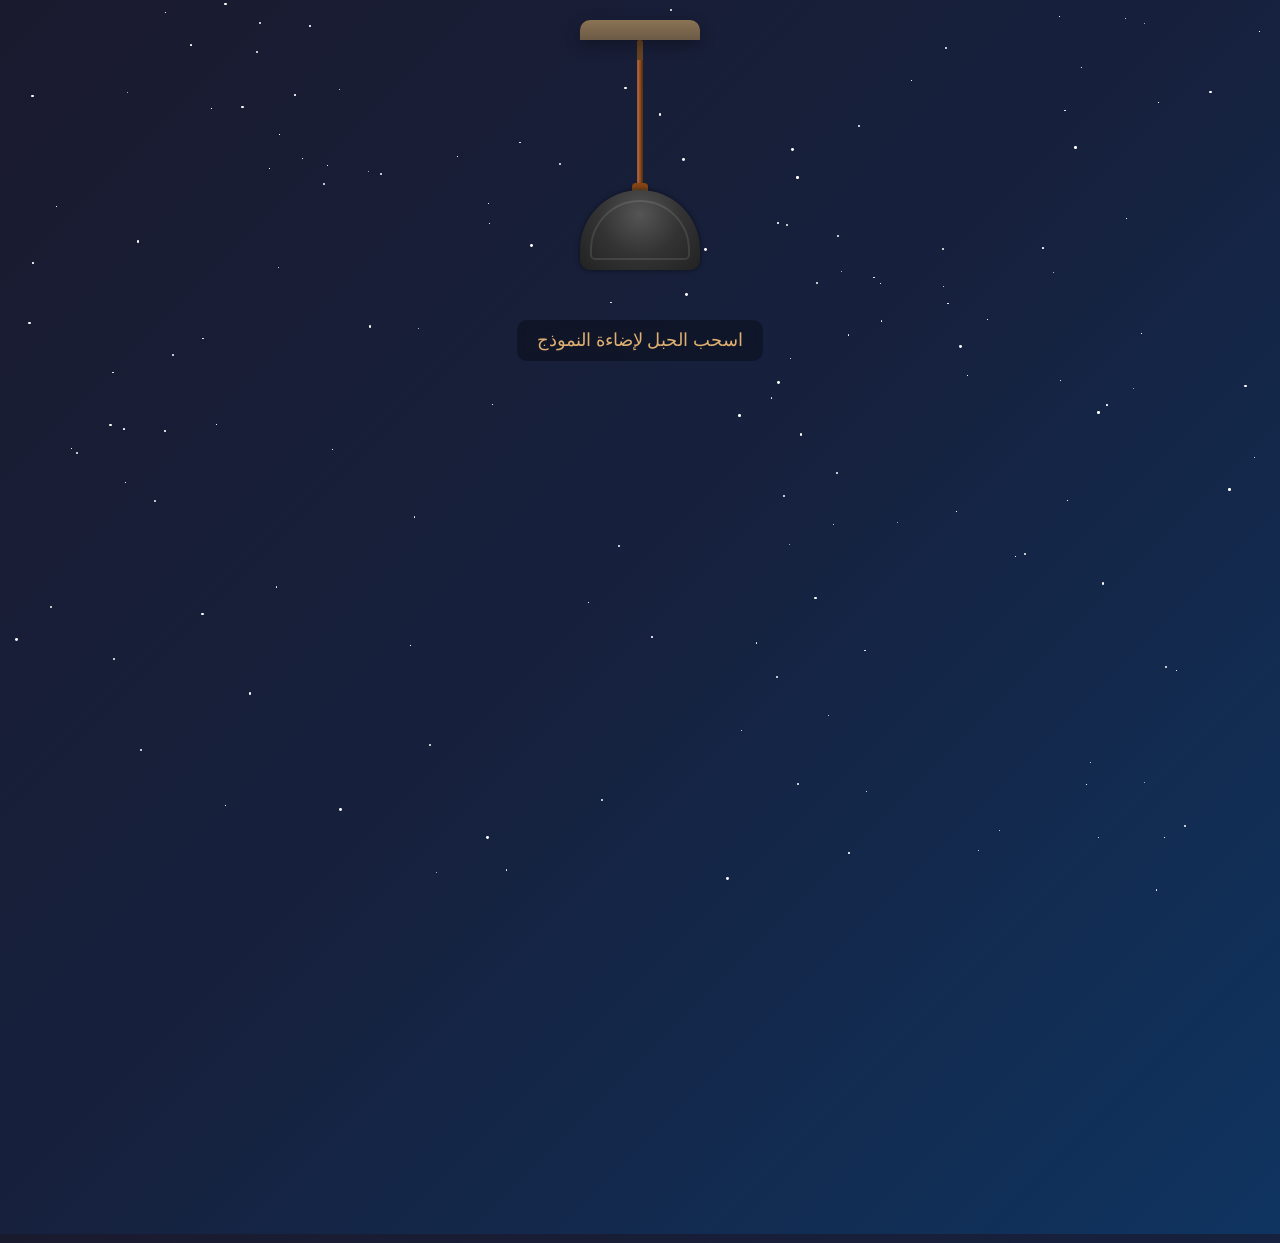
<file: index10.html>
<!DOCTYPE html>
<html lang="ar" dir="rtl">
<head>
    <meta charset="UTF-8">
    <meta name="viewport" content="width=device-width, initial-scale=1.0">
    <link rel="stylesheet" href="css/style3.css">
    <title>نموذج تسجيل تفاعلي مع تحقق من الصحة</title>
    
</head>
<body>
    <div class="stars" id="stars"></div>
    
    <!-- رسالة التأكيد -->
    <div class="overlay" id="overlay"></div>
    <div class="confirmation-message" id="confirmationMessage">
        <div class="confirmation-icon">✨</div>
        <h2 class="confirmation-title">تم التسجيل بنجاح!</h2>
        <p class="confirmation-text">لقد تم تسجيل بياناتك بشكل رائع وجميل!</p>
        <button class="confirmation-btn" id="confirmationBtn">موافق</button>
    </div>
    
    <div class="container">
        <div class="lamp-container">
            <div class="ceiling"></div>
            <div class="cord-container">
                <div class="cord cord-swing" id="cord">
                    <div class="cord-knot"></div>
                </div>
            </div>
            <div class="lamp off" id="lamp">
                <div class="lamp-light-effect"></div>
            </div>
            <div class="light" id="light"></div>
        </div>

        <p class="instruction" id="instruction">اسحب الحبل لإضاءة النموذج</p>
        
      
        
        <div class="form-container" id="formContainer">
            <h1>نموذج التسجيل</h1>
            <form id="registrationForm">
                <div class="form-group">
                    <label for="firstName">الاسم الأول</label>
                    <input type="text" id="firstName" name="firstName" required minlength="3">
                    <div class="error-message" id="firstNameError">يجب أن يكون الاسم الأول 3 أحرف على الأقل</div>
                </div>
                
                <div class="form-group">
                    <label for="lastName">الاسم الأخير</label>
                    <input type="text" id="lastName" name="lastName" required minlength="3">
                    <div class="error-message" id="lastNameError">يجب أن يكون الاسم الأخير 3 أحرف على الأقل</div>
                </div>
                
                <div class="form-group">
                    <label for="email">البريد الإلكتروني</label>
                    <input type="email" id="email" name="email" required>
                    <div class="error-message" id="emailError">يرجى إدخال بريد إلكتروني صحيح</div>
                </div>
                
                <div class="form-group">
                    <label for="birthYear">تاريخ الميلاد</label>
                    <div class="date-group">
                        <select id="birthYear" name="birthYear" required>
                            <option value="">السنة</option>
                        </select>
                        <select id="birthMonth" name="birthMonth" required>
                            <option value="">الشهر</option>
                        </select>
                        <select id="birthDay" name="birthDay" required>
                            <option value="">اليوم</option>
                        </select>
                    </div>
                    <div class="error-message" id="birthDateError">يرجى اختيار تاريخ ميلاد صحيح</div>
                </div>
                
                <div class="form-group">
                    <label for="password">كلمة المرور</label>
                    <input type="password" id="password" name="password" required minlength="8">
                    <div class="error-message" id="passwordError">يجب أن تكون كلمة المرور 8 أحرف على الأقل</div>
                </div>
                
                <div class="form-group">
                    <label for="confirmPassword">تأكيد كلمة المرور</label>
                    <input type="password" id="confirmPassword" name="confirmPassword" required>
                    <div class="error-message" id="confirmPasswordError">كلمات المرور غير متطابقة</div>
                </div>
                
                <div class="form-group">
                    <label for="phone">رقم التليفون</label>
                    <input type="tel" id="phone" name="phone" required minlength="11" maxlength="11">
                    <div class="error-message" id="phoneError">يجب أن يكون رقم التليفون 11 رقماً</div>
                </div>
                
                <button type="submit" class="submit-btn">تسجيل</button>
            </form>
        </div>
    </div>

    <script src="JS/script.js">
      
    </script>
</body>
</html>
</file>
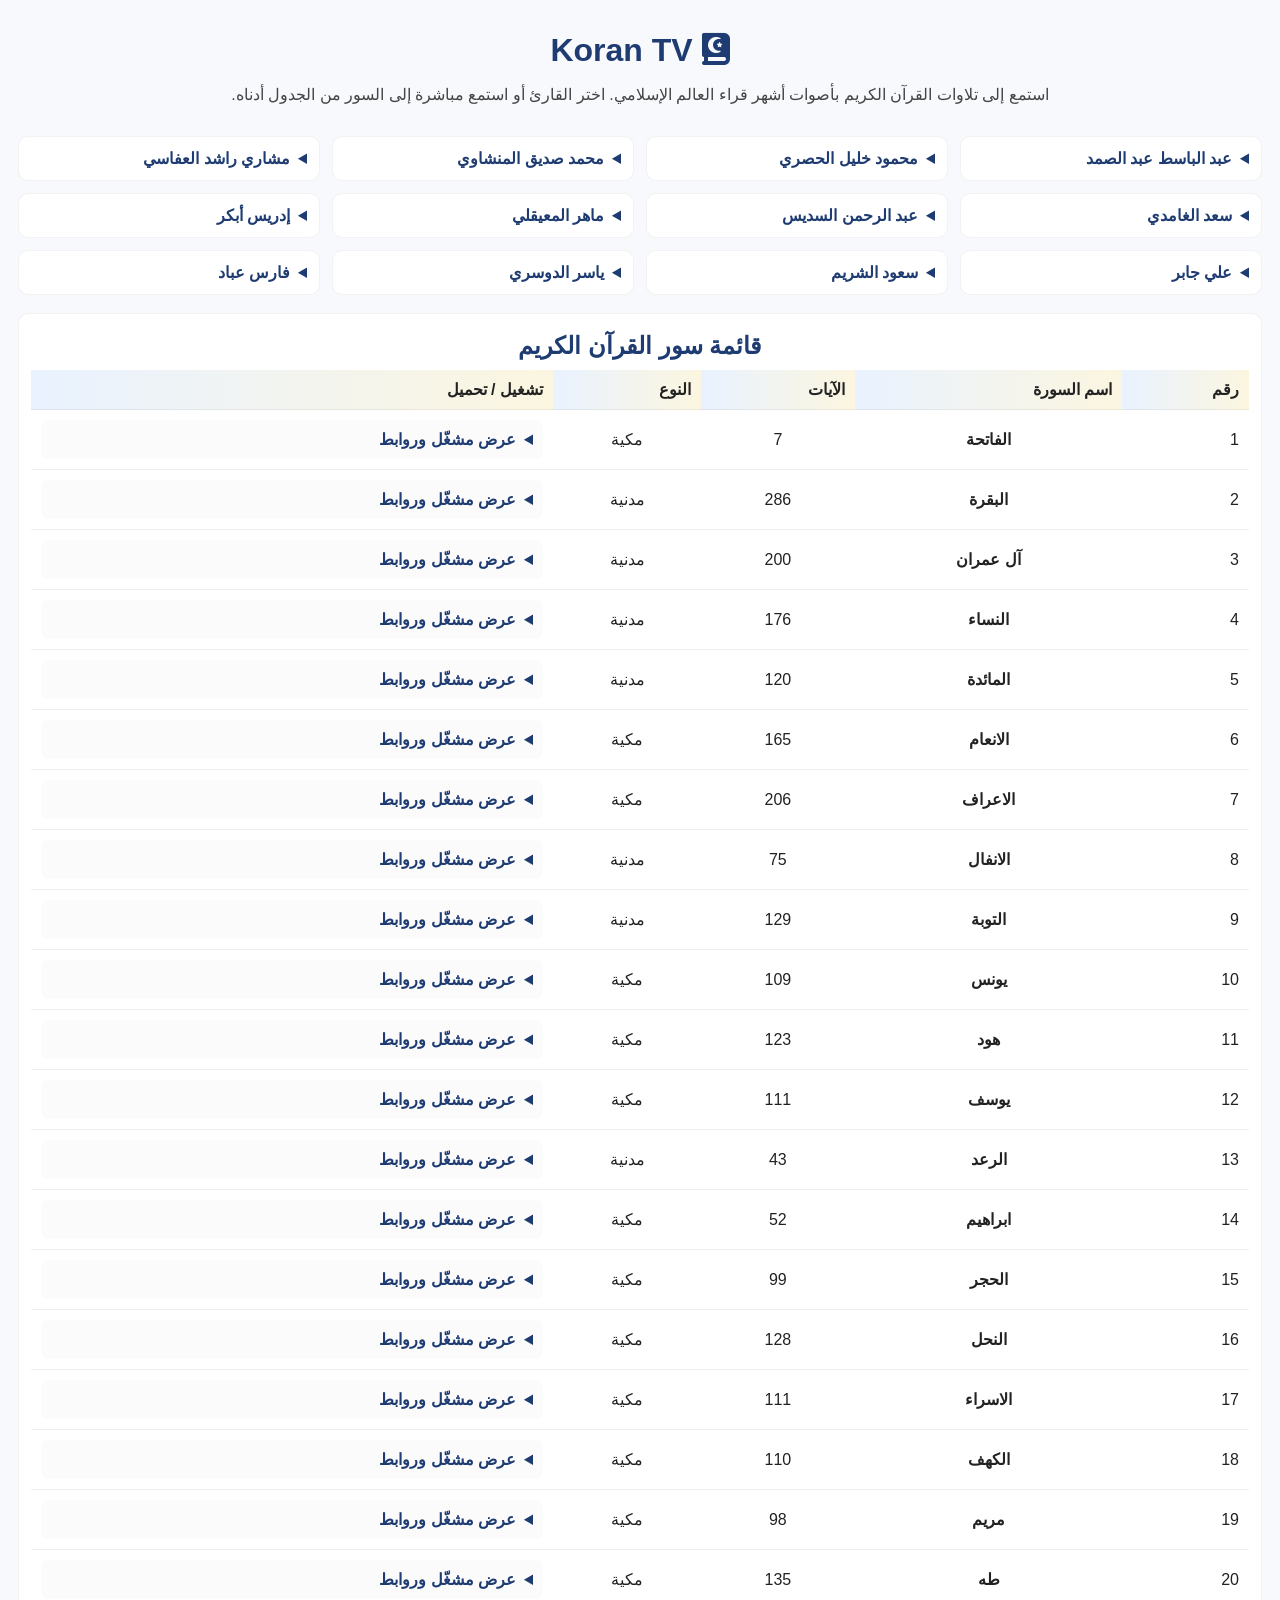
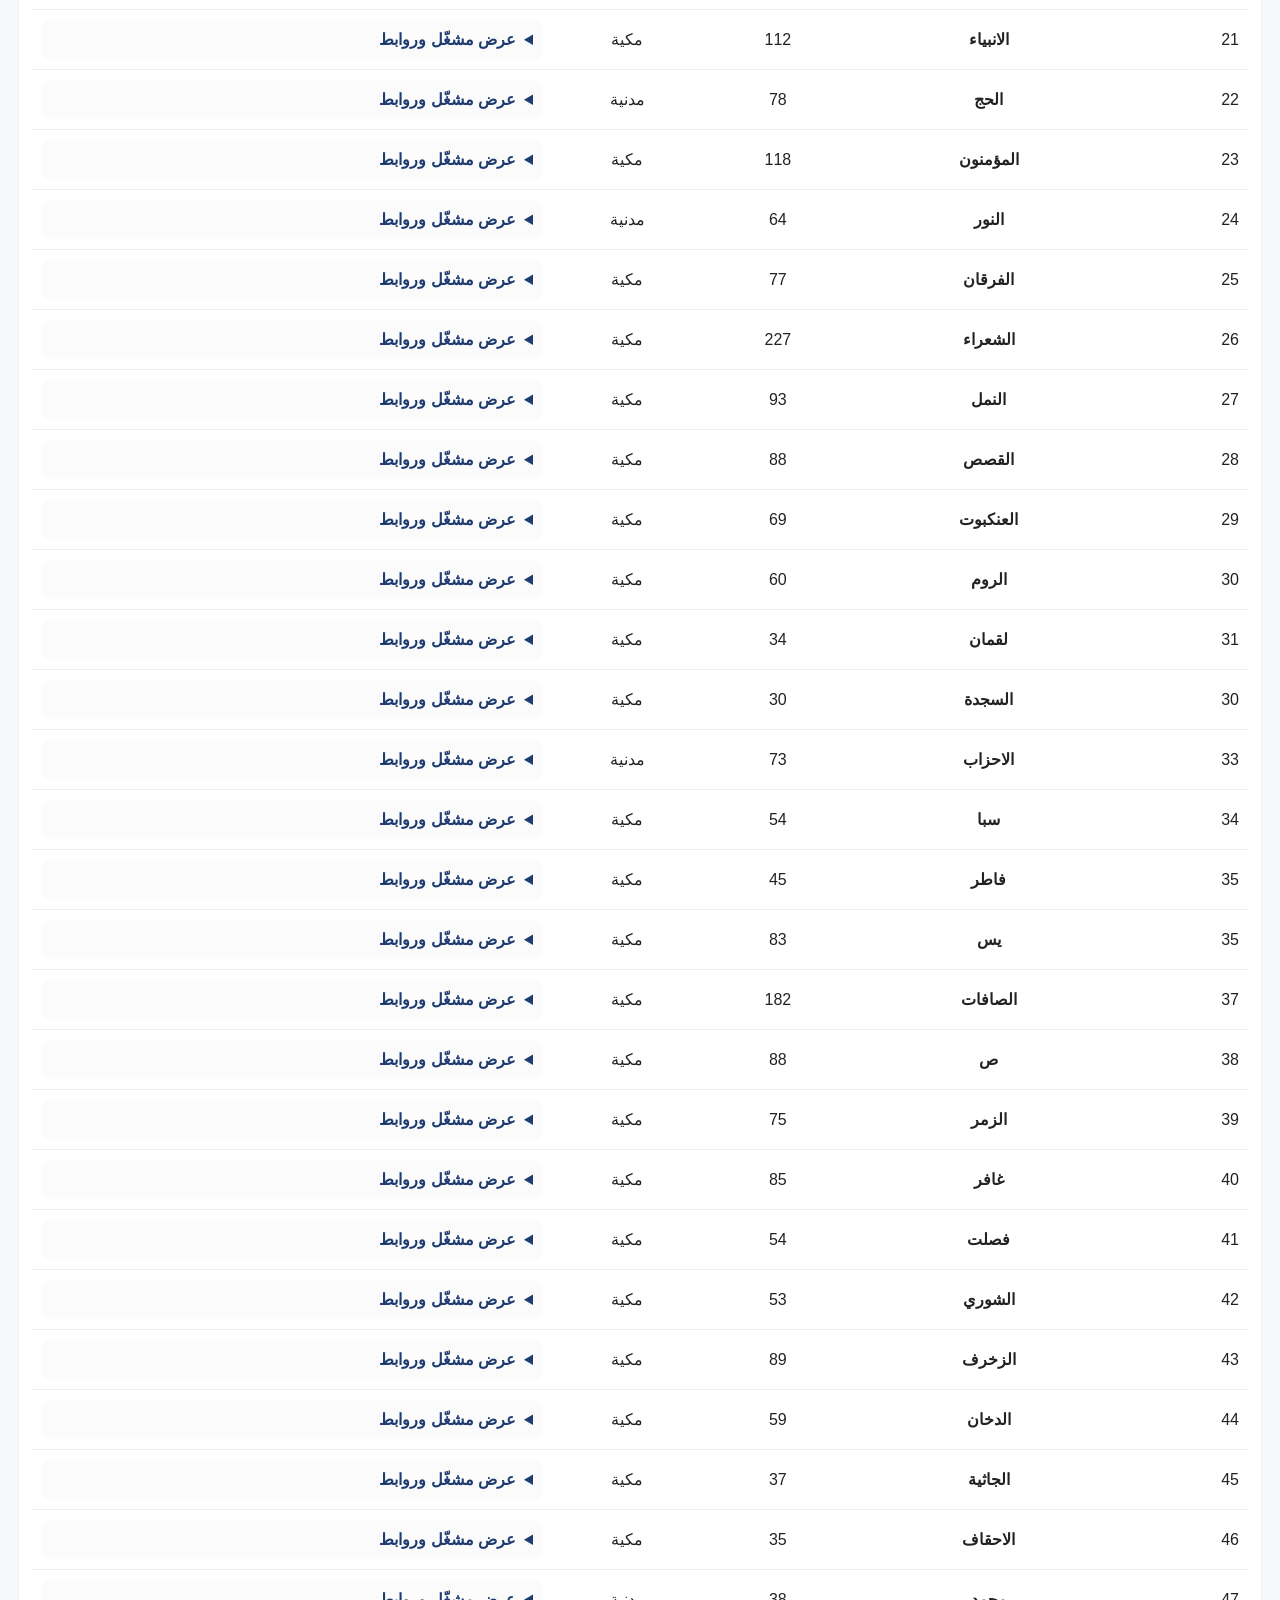
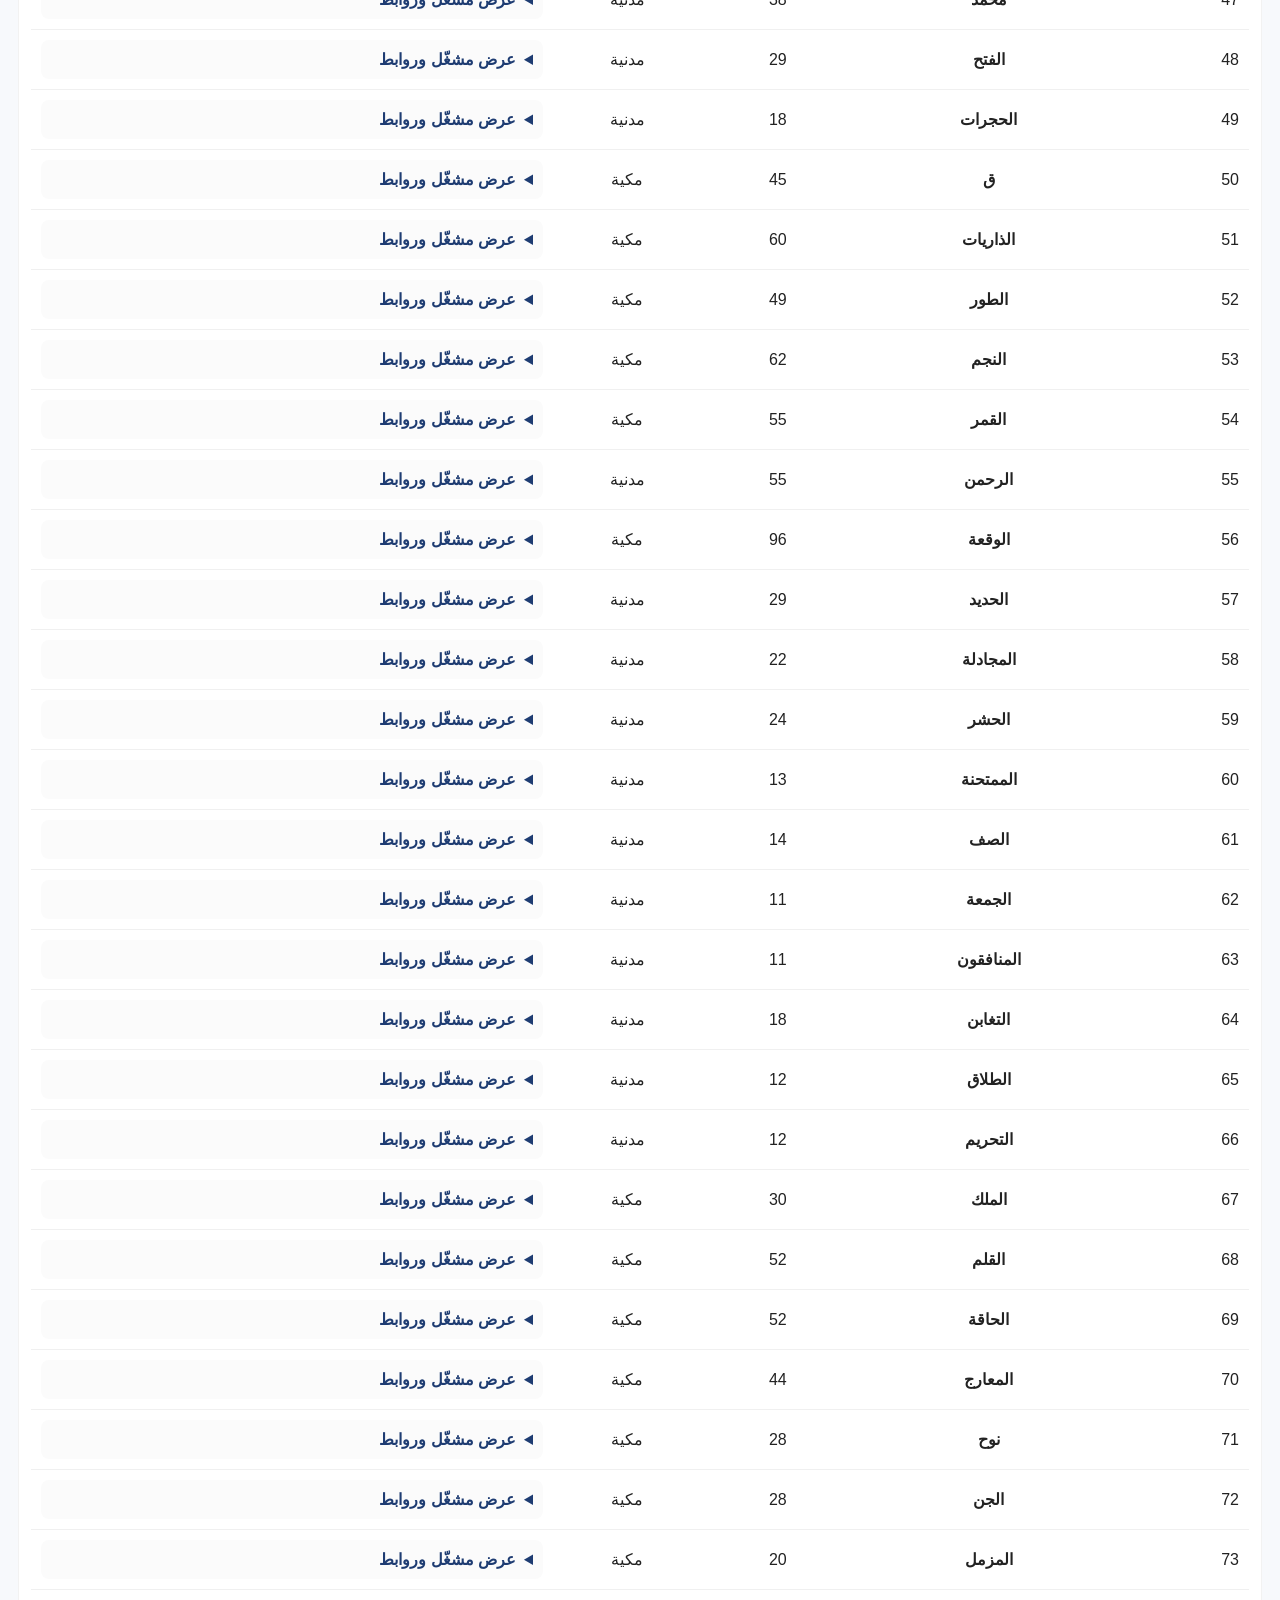
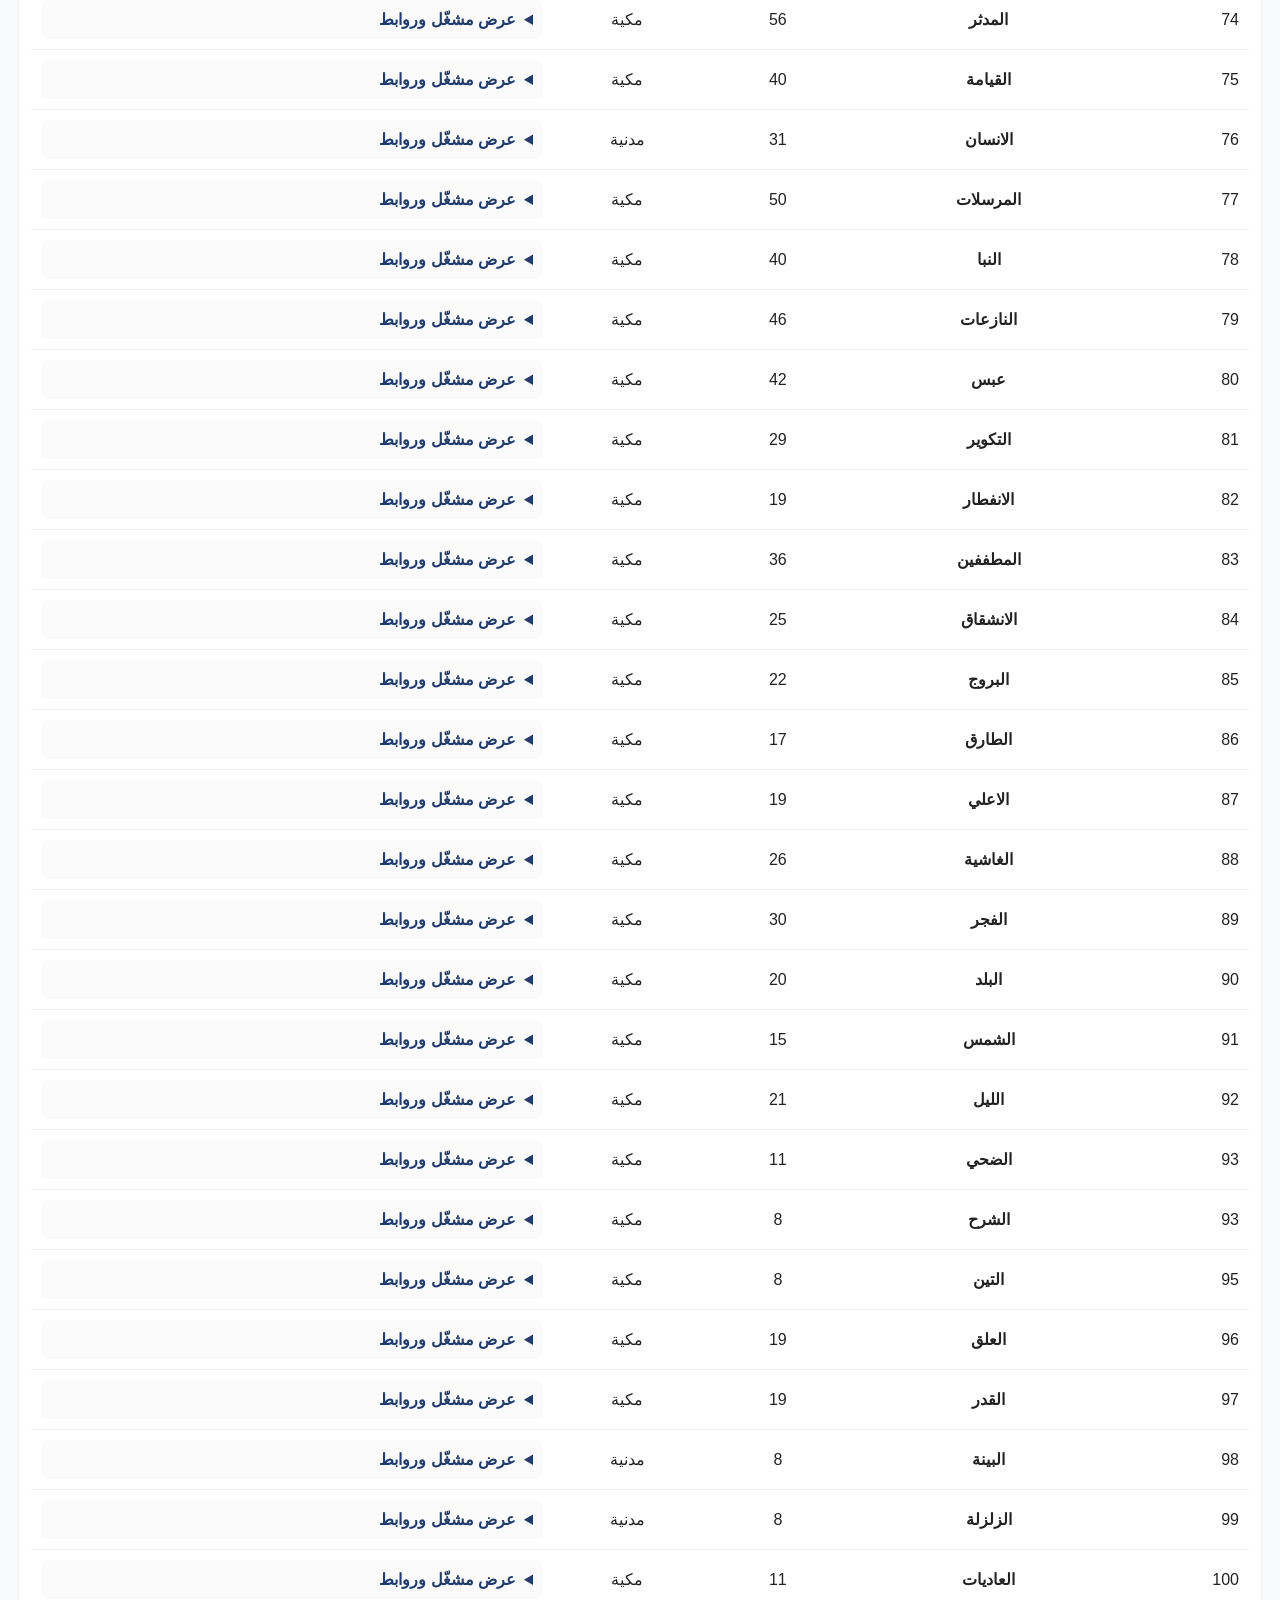
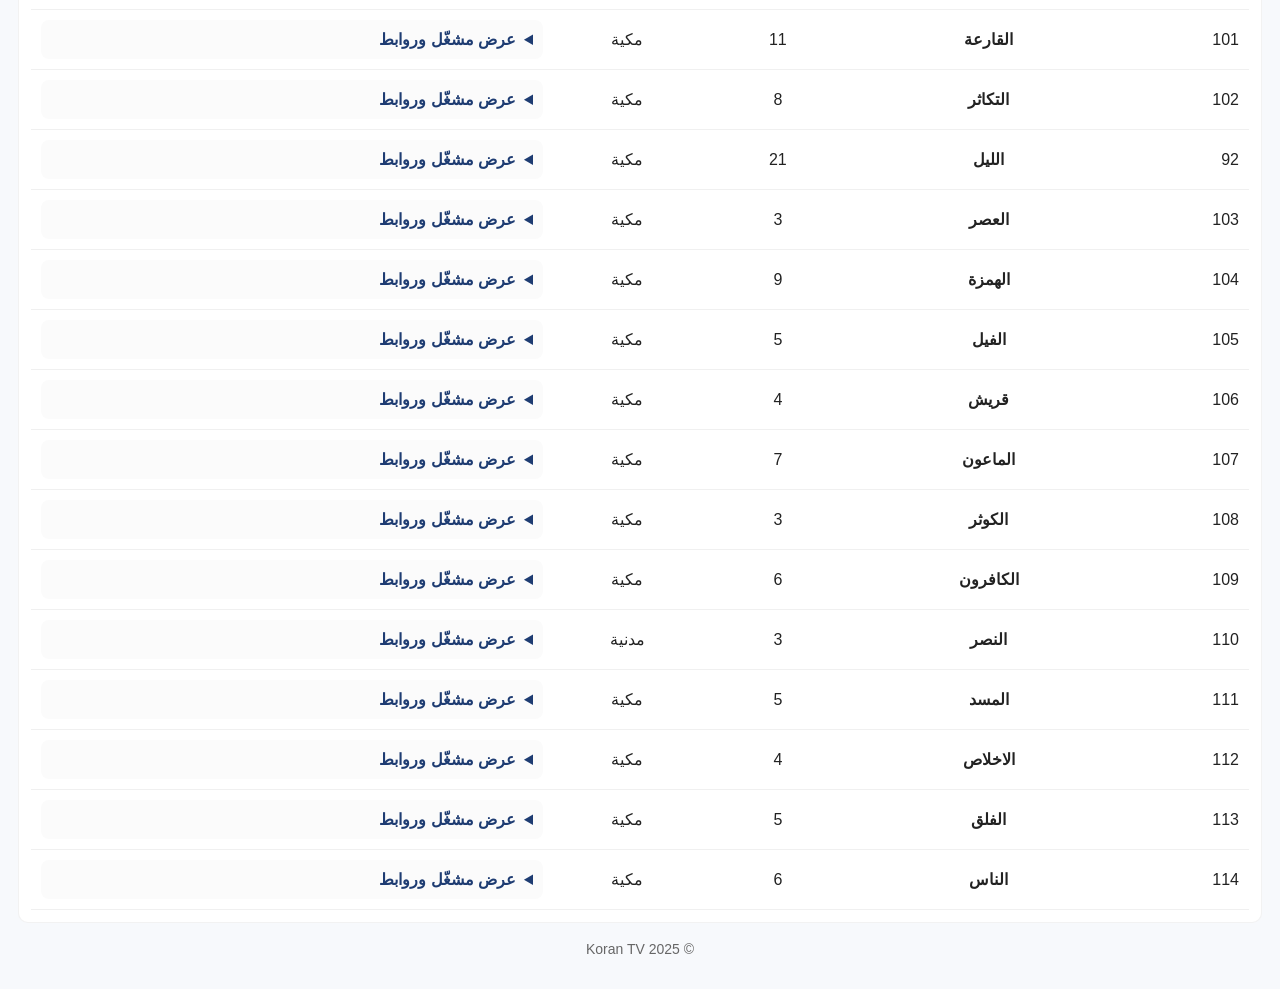
<file: index4.html>
<!DOCTYPE html>
<html lang="ar" dir="rtl">
<head>
<meta charset="utf-8" />
<meta name="viewport" content="width=device-width,initial-scale=1" />
<title>Koran TV </title>
<link rel="stylesheet" href="https://cdnjs.cloudflare.com/ajax/libs/font-awesome/6.4.0/css/all.min.css">
<style>
  :root{--bg:#f7f9fc;--card:#ffffff;--accent:#1e3c72;--gold:#ffcc00}
  *{box-sizing:border-box}
  body{font-family:Tahoma,Arial,Helvetica,sans-serif;background:var(--bg);color:#222;margin:0;padding:18px}
  header{text-align:center;padding:8px 0 18px}
  h1{color:var(--accent);margin:6px 0}
  p.lead{color:#444;margin-bottom:14px}
  .sheikhs{display:grid;grid-template-columns:repeat(auto-fill,minmax(240px,1fr));gap:12px;margin-bottom:18px}
  details.sheikh{background:var(--card);padding:12px;border-radius:10px;border:1px solid rgba(0,0,0,0.05)}
  details.sheikh summary{font-weight:700;cursor:pointer;color:var(--accent);outline:none}
  .sheikh-body{display:flex;gap:12px;align-items:flex-start;margin-top:10px}
  .sheikh-body img{width:110px;height:110px;object-fit:cover;border-radius:8px;border:2px solid rgba(0,0,0,0.04)}
  .bio h3{margin:0;color:var(--gold);font-size:1.05rem}
  .bio p{margin:6px 0;color:#333;line-height:1.5;font-size:0.95rem}
  .note{font-size:13px;color:#666;margin-top:6px}
  /* جدول السور */
  section.suras{background:var(--card);padding:12px;border-radius:10px;border:1px solid rgba(0,0,0,0.05)}
  table{width:100%;border-collapse:collapse;margin-top:8px}
  thead th{background:linear-gradient(90deg,#e9f2ff,#fcf6e0);color:#222;padding:10px;text-align:right}
  td,th{padding:10px;border-bottom:1px solid rgba(0,0,0,0.06);vertical-align:middle}
  td.name{text-align:center;font-weight:600}
  td.count, td.type{text-align:center}
  details.sura-detail{background:#fbfbfb;padding:10px;border-radius:8px}
  summary.sura-btn{cursor:pointer;color:var(--accent);font-weight:700}
  .sura-audios{display:block;margin-top:8px}
  .sura-audios .default-player{margin-bottom:8px}
  .sura-audios ul{list-style:none;padding:0;margin:0;display:flex;flex-wrap:wrap;gap:8px}
  .sura-audios li{background:#fff;border:1px solid rgba(0,0,0,0.04);padding:8px;border-radius:6px}
  .sura-audios a.play{display:inline-block;margin-left:8px;padding:6px 10px;background:var(--accent);color:#fff;border-radius:6px;text-decoration:none}
  .sura-audios a.dl{display:inline-block;padding:6px 10px;background:#2ea44f;color:#fff;border-radius:6px;text-decoration:none}
  footer{margin-top:18px;text-align:center;color:#666;font-size:14px}
  @media(max-width:700px){
    .sheikh-body{flex-direction:column;align-items:center;text-align:center}
    .sheikh-body img{width:140px;height:140px}
  }
</style>
</head>
<body>

<header>
  
    <h1><i class="fas fa-quran"></i> Koran TV</h1>
    <p class="lead">استمع إلى تلاوات القرآن الكريم بأصوات أشهر قراء العالم الإسلامي. اختر القارئ أو استمع مباشرة إلى السور من الجدول أدناه.</p>
  </header>


<section aria-label="الشيوخ">
  <div class="sheikhs">
    <details class="sheikh">
      <summary>عبد الباسط عبد الصمد</summary>
      <div class="sheikh-body">
        <img src="[data-uri]" alt="عبد الباسط عبد الصمد">
        <div class="bio">
          <h3>عبد الباسط عبد الصمد</h3>
          <p>قارئ مصري شهير (1927–1988). تميّز بصوت عذب وأسلوب مؤثر بالقراءة، وسجلاته مرجع للعديد من المسلمين.</p>
        
        </div>
      </div>
    </details>

    <details class="sheikh">
      <summary>محمود خليل الحصري</summary>
      <div class="sheikh-body">
        <img src="[data-uri]" alt="محمود خليل الحصري">
        <div class="bio">
          <h3>محمود خليل الحصري</h3>
          <p>قارئ مصري دقّيق في التجويد، من أوائل من سجّل المصحف مُرتلاً برواية حفص، وله مؤلفات وسجلات مسموعة واسعة.</p>
          <p class="note">انقر على اسم السورة في الجدول لتشغيل تلاوته.</p>
        </div>
      </div>
    </details>

    <details class="sheikh">
      <summary>محمد صديق المنشاوي</summary>
      <div class="sheikh-body">
        <img src="[data-uri]" alt="محمد صديق المنشاوي">
        <div class="bio">
          <h3>محمد صديق المنشاوي</h3>
          <p>من أعلام التلاوة في القرن العشرين، تُعرف تلاواته بالخُشوع والصدق. سجّل العديد من المصاحف المسموعة.</p>
        </div>
      </div>
    </details>

    <details class="sheikh">
      <summary>مشاري راشد العفاسي</summary>
      <div class="sheikh-body">
        <img src="[data-uri]" alt="مشاري راشد العفاسي">
        <div class="bio">
          <h3>مشاري راشد العفاسي</h3>
          <p>قارئ كويتي معروف بصوته العذب وأنشوداته الإسلامية، له تسجيلات مصحفية واسعة ومتاحة على الشبكة.</p>
        </div>
      </div>
    </details>

    <details class="sheikh">
      <summary>سعد الغامدي</summary>
      <div class="sheikh-body">
        <img src="[data-uri]" alt="سعد الغامدي">
        <div class="bio">
          <h3>سعد الغامدي</h3>
          <p>قارئ سعودي معروف، صوته واضح ومؤثر. مشارك في تسجيلات المصحف الشريف المتوفرة للراغبين.</p>
        </div>
      </div>
    </details>

    <details class="sheikh">
      <summary>عبد الرحمن السديس</summary>
      <div class="sheikh-body">
        <img src="[data-uri]" alt="عبد الرحمن السديس">
        <div class="bio">
          <h3>عبد الرحمن السديس</h3>
          <p>إمام الحرم المكي، له تسجيلات قرآنية مرئية ومسموعة، صوت مألوف لدى كثير من المسلمين.</p>
        </div>
      </div>
    </details>

    <details class="sheikh">
      <summary>ماهر المعيقلي</summary>
      <div class="sheikh-body">
        <img src="[data-uri]" alt="ماهر المعيقلي">
        <div class="bio">
          <h3>ماهر المعيقلي</h3>
          <p>إمام معروف بصوته العذب وتأثيره في التلاوة؛ له تسجيلات مصحفية متاحة على الإنترنت.</p>
        </div>
      </div>
    </details>

    <details class="sheikh">
      <summary>إدريس أبكر</summary>
      <div class="sheikh-body">
        <img src="[data-uri]" alt="إدريس أبكر">
        <div class="bio">
          <h3>إدريس أبكر</h3>
          <p>قارئ وإمام سعودي معاصر، مشارك في تسجيلات عديدة متاحة على الخوادم العامة.</p>
        </div>
      </div>
    </details>

    <details class="sheikh">
      <summary>علي جابر</summary>
      <div class="sheikh-body">
        <img src="[data-uri]" alt="علي جابر">
        <div class="bio">
          <h3>علي جابر</h3>
          <p>إمام وشخصية دينية معروفة، له تسجيلات قرآنية متعددة.</p>
        </div>
      </div>
    </details>

    <details class="sheikh">
      <summary>سعود الشريم</summary>
      <div class="sheikh-body">
        <img src="[data-uri]" alt="سعود الشريم">
        <div class="bio">
          <h3>سعود الشريم</h3>
          <p>إمام الحرم النبوي، له تسجيلات قرآنية متاحة ومألوفة لدى المستمعين.</p>
        </div>
      </div>
    </details>

    <details class="sheikh">
      <summary>ياسر الدوسري</summary>
      <div class="sheikh-body">
        <img src="[data-uri]" alt="ياسر الدوسري">
        <div class="bio">
          <h3>ياسر الدوسري</h3>
          <p>وُلد في محافظة الخرج بالسعودية عام 1980م.
حصل على البكالوريوس في الفقه من جامعة الإمام محمد بن سعود الإسلامية.
حصل على الماجستير والدكتوراه في الفقه المقارن من المعهد العالي للقضاء بالجامعة نفسها.
حصل على درجة الأستاذية في الفقه من جامعة أم القرى.
مسيرته العلمية والإيمامية </p>



        </div>
      </div>
    </details>

    <details class="sheikh">
      <summary>فارس عباد</summary>
      <div class="sheikh-body">
        <img src="[data-uri]" alt="فارس عباد">
        <div class="bio">
          <h3>فارس عباد</h3>
          <p>الشيخ فارس عباد هو قارئ قرآن يمني شهير، وُلد في 11 أبريل 1980، وهو معروف بصوته الشجي والندي، وقد تخرج من حلقات التحفيظ بصنعاء، وهو إمام مشارك في مسجد في المنطقة الشرقية بالسعودية، وتُبث تلاواته على قنوات مثل المجد للقرآن الكريم</p>
        </div>     
      </div>
    </details>



    
  </div>
</section>


<section class="suras" aria-label="جدول السور">
  <h2 style="color:#1e3c72;margin:6px 0 10px;text-align:center">قائمة سور القرآن الكريم</h2>
  <table role="table" aria-label="قائمة سور القرآن">
    <thead>
      <tr><th>رقم</th><th>اسم السورة</th><th>الآيات</th><th>النوع</th><th>تشغيل / تحميل</th></tr>
    </thead>
    <tbody>
      
      
      
      
      <tr>
        <td>1</td>
        <td class="name">الفاتحة</td>
        <td class="count">7</td>
        <td class="type makkah">مكية</td>
        <td>
          <details class="sura-detail">
            <summary class="sura-btn">عرض مشغّل وروابط</summary>
            <div class="sura-audios">
              
             
             
              
              <ul>
                 
                
                <li>المنشاوي:
                  <a class="play" href="https://quran.com/ar/reciters/9/1" target="_blank" rel="noreferrer">تشغيل</a>
                  <a class="dl" href="https://quran.com/ar/reciters/9/1" download>تحميل</a>
                </li>
                
                <li>ياسر الدوسري:
                  <a class="play" href="https://quran.com/ar/reciters/174/1" target="_blank" rel="noreferrer">تشغيل</a>
                  <a class="dl" href="https://quran.com/ar/reciters/174/1" download>تحميل</a>
                </li>
                
               
              </ul>
            </div>
          </details>
        </td>
      </tr>

      <!-- 2 -->
      <tr>
        <td>2</td>
        <td class="name">البقرة</td>
        <td class="count">286</td>
        <td class="type madinah">مدنية</td>
        <td>
          <details class="sura-detail">
            <summary class="sura-btn">عرض مشغّل وروابط</summary>
            <div class="sura-audios">
           
              
              <ul>
                
                <li>المنشاوي:
                  <a class="play" href="https://quran.com/ar/reciters/168/2" target="_blank" rel="noreferrer">تشغيل</a>
                  <a class="dl" href="https://quran.com/ar/reciters/168/2" download>تحميل</a>
                </li>
               
                <li>ياسر الدوسري:
                  <a class="play" href="https://quran.com/ar/reciters/174/2" target="_blank" rel="noreferrer">تشغيل</a>
                  <a class="dl" href="https://quran.com/ar/reciters/174/2" download>تحميل</a>
                </li>
              </ul>
            </div>
          </details>
        </td>
      </tr>

      <!-- 3 -->
      <tr>
        <td>3</td>
        <td class="name">آل عمران</td>
        <td class="count">200</td>
        <td class="type madinah">مدنية</td>
        <td>
          <details class="sura-detail">
            <summary class="sura-btn">عرض مشغّل وروابط</summary>
            <div class="sura-audios">
              
              
              <ul>
               
                <li>المنشاوي:
                  <a class="play" href="https://quran.com/ar/reciters/168/3" target="_blank" rel="noreferrer">تشغيل</a>
                  <a class="dl" href="https://quran.com/ar/reciters/168/3" download>تحميل</a>
                </li>
               
                <li>ياسر الدوسري:
                  <a class="play" href="https://quran.com/ar/reciters/174/3" target="_blank" rel="noreferrer">تشغيل</a>
                  <a class="dl" href="https://quran.com/ar/reciters/174/3" download>تحميل</a>
                </li>
              </ul>
            </div>
          </details>
        </td>
      </tr>

      <!-- 4 -->
      <tr>
        <td>4</td>
        <td class="name">النساء</td>
        <td class="count">176</td>
        <td class="type madinah">مدنية</td>
        <td>
          <details class="sura-detail">
            <summary class="sura-btn">عرض مشغّل وروابط</summary>
            <div class="sura-audios">
             
              
              <ul>
                
                <li>المنشاوي:
                  <a class="play" href="https://quran.com/ar/reciters/168/4" target="_blank" rel="noreferrer">تشغيل</a>
                  <a class="dl" href="https://quran.com/ar/reciters/168/4" download>تحميل</a>
                </li>
              
                <li>ياسر الدوسري:
                  <a class="play" href="https://quran.com/ar/reciters/174/4" target="_blank" rel="noreferrer">تشغيل</a>
                  <a class="dl" href="https://quran.com/ar/reciters/174/4" download>تحميل</a>
                </li>
              </ul>
            </div>
          </details>
        </td>
      </tr>

      <!-- 5 -->
      <tr>
        <td>5</td>
        <td class="name">المائدة</td>
        <td class="count">120</td>
        <td class="type madinah">مدنية</td>
        <td>
          <details class="sura-detail">
            <summary class="sura-btn">عرض مشغّل وروابط</summary>
            <div class="sura-audios">
             
              <ul>
                
                <li>المنشاوي:
                  <a class="play" href="https://quran.com/ar/reciters/168/5" target="_blank" rel="noreferrer">تشغيل</a>
                  <a class="dl" href="https://quran.com/ar/reciters/168/5" download>تحميل</a>
                </li>
               
                <li>ياسر الدوسري:
                  <a class="play" href="https://quran.com/ar/reciters/174/5" target="_blank" rel="noreferrer">تشغيل</a>
                  <a class="dl" href="https://quran.com/ar/reciters/174/5" download>تحميل</a>
                </li>
              </ul>
            </div>
          </details>
        </td>
      </tr>
      <tr>
        <td>6</td>
        <td class="name">الانعام</td>
        <td class="count">165</td>
        <td class="type madinah">مكية</td>
        <td>
          <details class="sura-detail">
            <summary class="sura-btn">عرض مشغّل وروابط</summary>
            <div class="sura-audios">
            
              <ul>
               
                <li>المنشاوي:
                  <a class="play" href="https://quran.com/ar/reciters/9/6" target="_blank" rel="noreferrer">تشغيل</a>
                  <a class="dl" href="https://quran.com/ar/reciters/9/6" download>تحميل</a>
                </li>
               
                <li>ياسر الدوسري:
                  <a class="play" href="https://quran.com/ar/reciters/174/6" target="_blank" rel="noreferrer">تشغيل</a>
                  <a class="dl" href="https://quran.com/ar/reciters/174/6" download>تحميل</a>
                </li>
              </ul>
            </div>
          </details>
        </td>
      </tr>
      <tr>
        <td>7</td>
        <td class="name">الاعراف</td>
        <td class="count">206</td>
        <td class="type madinah">مكية</td>
        <td>
          <details class="sura-detail">
            <summary class="sura-btn">عرض مشغّل وروابط</summary>
            <div class="sura-audios">
             
              <ul>
               
                <li>المنشاوي:
                  <a class="play" href="https://quran.com/ar/reciters/9/7" target="_blank" rel="noreferrer">تشغيل</a>
                  <a class="dl" href="https://quran.com/ar/reciters/9/7" download>تحميل</a>
                </li>
               
                <li>ياسر الدوسري:
                  <a class="play" href="https://quran.com/ar/reciters/174/7" target="_blank" rel="noreferrer">تشغيل</a>
                  <a class="dl" href="https://quran.com/ar/reciters/174/7" download>تحميل</a>
                </li>
              </ul>
            </div>
          </details>
        </td>
      </tr>
      <tr>
        <td>8</td>
        <td class="name">الانفال</td>
        <td class="count">75</td>
        <td class="type madina">مدنية</td>
        <td>
          <details class="sura-detail">
            <summary class="sura-btn">عرض مشغّل وروابط</summary>
            <div class="sura-audios">
              
              <ul>
              
                                
                <li>المنشاوي:
                  <a class="play" href="https://quran.com/ar/reciters/9/8" target="_blank" rel="noreferrer">تشغيل</a>
                  <a class="dl" href="https://quran.com/ar/reciters/9/8" download>تحميل</a>
                </li>
              
                <li>ياسر الدوسري:
                  <a class="play" href="https://quran.com/ar/reciters/174/8" target="_blank" rel="noreferrer">تشغيل</a>
                  <a class="dl" href="https://quran.com/ar/reciters/174/8" download>تحميل</a>
                </li>
              </ul>
            </div>
          </details>
        </td>
      </tr>
      <tr>
        <td>9</td>
        <td class="name">التوبة</td>
        <td class="count">129</td>
        <td class="type madinah">مدنية</td>
        <td>
          <details class="sura-detail">
            <summary class="sura-btn">عرض مشغّل وروابط</summary>
            <div class="sura-audios">
             
              <ul>
                
                <li>المنشاوي:
                  <a class="play" href="https://quran.com/ar/reciters/9/9" target="_blank" rel="noreferrer">تشغيل</a>
                  <a class="dl" href="https://quran.com/ar/reciters/9/9" download>تحميل</a>
                </li>
                
                <li>ياسر الدوسري:
                  <a class="play" href="https://quran.com/ar/reciters/174/9" target="_blank" rel="noreferrer">تشغيل</a>
                  <a class="dl" href="https://quran.com/ar/reciters/174/9" download>تحميل</a>
                </li>
              </ul>
            </div>
          </details>
        </td>
      </tr>
      <tr>
        <td>10</td>
        <td class="name">يونس</td>
        <td class="count">109</td>
        <td class="type madina">مكية</td>
        <td>
          <details class="sura-detail">
            <summary class="sura-btn">عرض مشغّل وروابط</summary>
            <div class="sura-audios">
            
              <ul>
               
                <li>المنشاوي:
                  <a class="play" href="https://quran.com/ar/reciters/9/10" target="_blank" rel="noreferrer">تشغيل</a>
                  <a class="dl" href="https://quran.com/ar/reciters/9/10" download>تحميل</a>
                </li>
               
                <li>ياسر الدوسري:
                  <a class="play" href="https://quran.com/ar/reciters/174/10" target="_blank" rel="noreferrer">تشغيل</a>
                  <a class="dl" href="https://quran.com/ar/reciters/174/1" download>تحميل</a>
                </li>
              </ul>
            </div>
          </details>
        </td>
      </tr>
      <tr>
        <td>11</td>
        <td class="name">هود</td>
        <td class="count">123</td>
        <td class="type madinah">مكية</td>
        <td>
          <details class="sura-detail">
            <summary class="sura-btn">عرض مشغّل وروابط</summary>
            <div class="sura-audios">
              <ul>
               
                <li>المنشاوي:
                  <a class="play" href="https://quran.com/ar/reciters/9/11" target="_blank" rel="noreferrer">تشغيل</a>
                  <a class="dl" href="https://quran.com/ar/reciters/9/11" download>تحميل</a>
                </li>
                
                <li>ياسر الدوسري:
                  <a class="play" href="https://quran.com/ar/reciters/174/11" target="_blank" rel="noreferrer">تشغيل</a>
                  <a class="dl" href="https://quran.com/ar/reciters/174/11" download>تحميل</a>
                </li>
              </ul>
            </div>
          </details>
        </td>
      </tr>
      <tr>
        <td>12</td>
        <td class="name">يوسف</td>
        <td class="count">111</td>
        <td class="type madina">مكية</td>
        <td>
          <details class="sura-detail">
            <summary class="sura-btn">عرض مشغّل وروابط</summary>
            <div class="sura-audios">
             
              <ul>
                
                <li>المنشاوي:
                  <a class="play" href="https://quran.com/ar/reciters/9/12" target="_blank" rel="noreferrer">تشغيل</a>
                  <a class="dl" href="https://quran.com/ar/reciters/9/12" download>تحميل</a>
                </li>
                
                <li>ياسر الدوسري:
                  <a class="play" href="https://quran.com/ar/reciters/174/12" target="_blank" rel="noreferrer">تشغيل</a>
                  <a class="dl" href="https://quran.com/ar/reciters/174/12" download>تحميل</a>
                </li>
              </ul>
            </div>
          </details>
        </td>
      </tr>
      <tr>
        <td>13</td>
        <td class="name">الرعد</td>
        <td class="count">43</td>
        <td class="type madinah">مدنية</td>
        <td>
          <details class="sura-detail">
            <summary class="sura-btn">عرض مشغّل وروابط</summary>
            <div class="sura-audios">
           
              <ul>
               
                <li>المنشاوي:
                  <a class="play" href="https://quran.com/ar/reciters/9/13" target="_blank" rel="noreferrer">تشغيل</a>
                  <a class="dl" href="https://quran.com/ar/reciters/9/13" download>تحميل</a>
                </li>
                
                <li>ياسر الدوسري:
                  <a class="play" href="https://quran.com/ar/reciters/174/13" target="_blank" rel="noreferrer">تشغيل</a>
                  <a class="dl" href="https://quran.com/ar/reciters/174/13" download>تحميل</a>
                </li>
              </ul>
            </div>
          </details>
        </td>
      </tr>
      <tr>
        <td>14</td>
        <td class="name">ابراهيم</td>
        <td class="count">52</td>
        <td class="type madinah">مكية</td>
        <td>
          <details class="sura-detail">
            <summary class="sura-btn">عرض مشغّل وروابط</summary>
            <div class="sura-audios">
           
              <ul>
                
                <li>المنشاوي:
                  <a class="play" href="https://quran.com/ar/reciters/9/14" target="_blank" rel="noreferrer">تشغيل</a>
                  <a class="dl" href="https://quran.com/ar/reciters/9/14" download>تحميل</a>
                </li>
               
                <li>ياسر الدوسري:
                  <a class="play" href="https://quran.com/ar/reciters/174/14" target="_blank" rel="noreferrer">تشغيل</a>
                  <a class="dl" href="https://quran.com/ar/reciters/174/14" download>تحميل</a>
                </li>
              </ul>
            </div>
          </details>
        </td>
      </tr>
      <tr>
        <td>15</td>
        <td class="name">الحجر</td>
        <td class="count">99</td>
        <td class="type madinah">مكية</td>
        <td>
          <details class="sura-detail">
            <summary class="sura-btn">عرض مشغّل وروابط</summary>
            <div class="sura-audios">
           
              <ul>
               
                <li>المنشاوي:
                  <a class="play" href="https://quran.com/ar/reciters/9/15" target="_blank" rel="noreferrer">تشغيل</a>
                  <a class="dl" href="https://quran.com/ar/reciters/9/15" download>تحميل</a>
                </li>
               
                <li>ياسر الدوسري:
                  <a class="play" href="https://quran.com/ar/reciters/174/15" target="_blank" rel="noreferrer">تشغيل</a>
                  <a class="dl" href="https://quran.com/ar/reciters/174/15" download>تحميل</a>
                </li>
              </ul>
            </div>
          </details>
        </td>
      </tr>
      <tr>
        <td>16</td>
        <td class="name">النحل</td>
        <td class="count">128</td>
        <td class="type madina">مكية</td>
        <td>
          <details class="sura-detail">
            <summary class="sura-btn">عرض مشغّل وروابط</summary>
            <div class="sura-audios">
          
              <ul>
               
                <li>المنشاوي:
                  <a class="play" href="https://quran.com/ar/reciters/9/16" target="_blank" rel="noreferrer">تشغيل</a>
                  <a class="dl" href="https://quran.com/ar/reciters/9/16" download>تحميل</a>
              
                </li>
               
                <li>ياسر الدوسري:
                  <a class="play" href="https://quran.com/ar/reciters/174/16" target="_blank" rel="noreferrer">تشغيل</a>
                  <a class="dl" href="https://quran.com/ar/reciters/174/16" download>تحميل</a>
                </li>
              </ul>
            </div>
          </details>
        </td>
      </tr>
      <tr>
        <td>17</td>
        <td class="name">الاسراء</td>
        <td class="count">111</td>
        <td class="type madinah">مكية</td>
        <td>
          <details class="sura-detail">
            <summary class="sura-btn">عرض مشغّل وروابط</summary>
            <div class="sura-audios">
          
              <ul>
               
                <li>المنشاوي:
                  <a class="play" href="https://quran.com/ar/reciters/9/17" target="_blank" rel="noreferrer">تشغيل</a>
                  <a class="dl" href="https://quran.com/ar/reciters/9/17" download>تحميل</a>
                </li>
               
                <li>ياسر الدوسري:
                  <a class="play" href="https://quran.com/ar/reciters/174/17" target="_blank" rel="noreferrer">تشغيل</a>
                  <a class="dl" href="https://quran.com/ar/reciters/174/17" download>تحميل</a>
                </li>
              </ul>
            </div>
          </details>
        </td>
      </tr>
      <tr>
       <td>18</td>
        <td class="name">الكهف</td>
        <td class="count">110</td>
        <td class="type madinah">مكية</td>
        <td>
          <details class="sura-detail">
            <summary class="sura-btn">عرض مشغّل وروابط</summary>
            <div class="sura-audios">
            
              <ul>
               
                <li>المنشاوي:
                  <a class="play" href="https://quran.com/ar/reciters/9/18" target="_blank" rel="noreferrer">تشغيل</a>
                  <a class="dl" href="https://quran.com/ar/reciters/9/18" download>تحميل</a>
                </li>
               
                <li>ياسر الدوسري:
                  <a class="play" href="https://quran.com/ar/reciters/174/18" target="_blank" rel="noreferrer">تشغيل</a>
                  <a class="dl" href="https://quran.com/ar/reciters/174/18" download>تحميل</a>
                </li>
              </ul>
            </div>
          </details>
        </td>
      </tr>
      <tr>
       <td>19</td>
        <td class="name">مريم</td>
        <td class="count">98</td>
        <td class="type madinah">مكية</td>
        <td>
          <details class="sura-detail">
            <summary class="sura-btn">عرض مشغّل وروابط</summary>
            <div class="sura-audios">
           
              <ul>
               
                <li>المنشاوي:
                  <a class="play" href="https://quran.com/ar/reciters/9/19" target="_blank" rel="noreferrer">تشغيل</a>
                  <a class="dl" href="https://quran.com/ar/reciters/9/19" download>تحميل</a>
                </li>
               
                <li>ياسر الدوسري:
                  <a class="play" href="https://quran.com/ar/reciters/174/19" target="_blank" rel="noreferrer">تشغيل</a>
                  <a class="dl" href="https://quran.com/ar/reciters/174/19" download>تحميل</a>
                </li>
              </ul>
            </div>
          </details>
        </td>
      </tr>
      <tr>
       <td>20</td>
        <td class="name">طه</td>
        <td class="count">135</td>
        <td class="type madinah">مكية</td>
        <td>
          <details class="sura-detail">
            <summary class="sura-btn">عرض مشغّل وروابط</summary>
            <div class="sura-audios">
           
              <ul>
               
                <li>المنشاوي:
                  <a class="play" href="https://quran.com/ar/reciters/9/20" target="_blank" rel="noreferrer">تشغيل</a>
                  <a class="dl" href="https://quran.com/ar/reciters/9/20" download>تحميل</a>
                </li>
               
                <li>ياسر الدوسري:
                  <a class="play" href="https://quran.com/ar/reciters/174/20" target="_blank" rel="noreferrer">تشغيل</a>
                  <a class="dl" href="https://quran.com/ar/reciters/174/20" download>تحميل</a>
                </li>
              </ul>
            </div>
          </details>
        </td>
      </tr>
      <tr>
       <td>21</td>
        <td class="name">الانبياء</td>
        <td class="count">112</td>
        <td class="type madinah">مكية</td>
        <td>
          <details class="sura-detail">
            <summary class="sura-btn">عرض مشغّل وروابط</summary>
            <div class="sura-audios">
           
              <ul>
               
                <li>المنشاوي:
                  <a class="play" href="https://quran.com/ar/reciters/9/21" target="_blank" rel="noreferrer">تشغيل</a>
                  <a class="dl" href="https://quran.com/ar/reciters/9/21" download>تحميل</a>
                </li>
               
                <li>ماهر المعيقلي:
                  <a class="play" href="https://quran.com/ar/reciters/159/21" target="_blank" rel="noreferrer">تشغيل</a>
                  <a class="dl" href="https://quran.com/ar/reciters/159/21" download>تحميل</a>
                </li>
              </ul>
            </div>
          </details>
        </td>
      </tr>
      <tr>
       <td>22</td>
        <td class="name">الحج</td>
        <td class="count">78</td>
        <td class="type madinah">مدنية</td>
        <td>
          <details class="sura-detail">
            <summary class="sura-btn">عرض مشغّل وروابط</summary>
            <div class="sura-audios">
           
              <ul>
               
                <li>المنشاوي:
                  <a class="play" href="https://quran.com/ar/reciters/9/22" target="_blank" rel="noreferrer">تشغيل</a>
                  <a class="dl" href="https://quran.com/ar/reciters/9/22" download>تحميل</a>
                </li>
               
                <li>ماهر المعيقلي:
                  <a class="play" href="https://quran.com/ar/reciters/159/22" target="_blank" rel="noreferrer">تشغيل</a>
                  <a class="dl" href="https://quran.com/ar/reciters/159/22" download>تحميل</a>
                </li>
              </ul>
            </div>
          </details>
        </td>
      </tr>
      <tr>
       <td>23</td>
        <td class="name">المؤمنون</td>
        <td class="count">118</td>
        <td class="type madinah">مكية</td>
        <td>
          <details class="sura-detail">
            <summary class="sura-btn">عرض مشغّل وروابط</summary>
            <div class="sura-audios">
            
              <ul>
               
                <li>المنشاوي:
                  <a class="play" href="https://quran.com/ar/reciters/168/23" target="_blank" rel="noreferrer">تشغيل</a>
                  <a class="dl" href="https://quran.com/ar/reciters/168/23" download>تحميل</a>
                </li>
               
                <li>ياسر الدوسري:
                  <a class="play" href="https://quran.com/ar/reciters/174/23" target="_blank" rel="noreferrer">تشغيل</a>
                  <a class="dl" href="https://quran.com/ar/reciters/174/23" download>تحميل</a>
                </li>
              </ul>
            </div>
          </details>
        </td>
      </tr>
      <tr>
       <td>24</td>
        <td class="name">النور</td>
        <td class="count">64</td>
        <td class="type madinah">مدنية</td>
        <td>
          <details class="sura-detail">
            <summary class="sura-btn">عرض مشغّل وروابط</summary>
            <div class="sura-audios">
             
              <ul>
               
                <li>المنشاوي:
                  <a class="play" href="https://quran.com/ar/reciters/9/24" target="_blank" rel="noreferrer">تشغيل</a>
                  <a class="dl" href="https://quran.com/ar/reciters/9/24" download>تحميل</a>
                </li>
               
                <li>ماهر المعيقلي:
                  <a class="play" href="https://quran.com/ar/reciters/159/24" target="_blank" rel="noreferrer">تشغيل</a>
                  <a class="dl" href="https://quran.com/ar/reciters/159/24" download>تحميل</a>
                </li>
              </ul>
            </div>
          </details>
        </td>
      </tr>
      <tr>
       <td>25</td>
        <td class="name">الفرقان</td>
        <td class="count">77</td>
        <td class="type madinah">مكية</td>
        <td>
          <details class="sura-detail">
            <summary class="sura-btn">عرض مشغّل وروابط</summary>
            <div class="sura-audios">
            
              <ul>
               
                <li>المنشاوي:
                  <a class="play" href="https://quran.com/ar/reciters/168/25" target="_blank" rel="noreferrer">تشغيل</a>
                  <a class="dl" href="https://quran.com/ar/reciters/168/25" download>تحميل</a>
                </li>
               
                <li>ياسر الدوسري:
                  <a class="play" href="https://quran.com/ar/reciters/174/25" target="_blank" rel="noreferrer">تشغيل</a>
                  <a class="dl" href="https://quran.com/ar/reciters/174/25" download>تحميل</a>
                </li>
              </ul>
            </div>
          </details>
        </td>
      </tr>
      <tr>
       <td>26</td>
        <td class="name">الشعراء</td>
        <td class="count">227</td>
        <td class="type madinah">مكية</td>
        <td>
          <details class="sura-detail">
            <summary class="sura-btn">عرض مشغّل وروابط</summary>
            <div class="sura-audios">
           
              <ul>
               
                <li>المنشاوي:
                  <a class="play" href="https://quran.com/ar/reciters/168/26" target="_blank" rel="noreferrer">تشغيل</a>
                  <a class="dl" href="https://quran.com/ar/reciters/168/26" download>تحميل</a>
                </li>
               
                <li>ياسر الدوسري:
                  <a class="play" href="https://quran.com/ar/reciters/174/26" target="_blank" rel="noreferrer">تشغيل</a>
                  <a class="dl" href="https://quran.com/ar/reciters/174/26" download>تحميل</a>
                </li>
              </ul>
            </div>
          </details>
        </td>
      </tr>
      <tr>
       <td>27</td>
        <td class="name">النمل</td>
        <td class="count">93</td>
        <td class="type madinah">مكية</td>
        <td>
          <details class="sura-detail">
            <summary class="sura-btn">عرض مشغّل وروابط</summary>
            <div class="sura-audios">
          
              <ul>
               
                <li>المنشاوي:
                  <a class="play" href="https://quran.com/ar/reciters/168/27" target="_blank" rel="noreferrer">تشغيل</a>
                  <a class="dl" href="https://quran.com/ar/reciters/168/27" download>تحميل</a>
                </li>
               
                <li>ياسر الدوسري:
                  <a class="play" href="https://quran.com/ar/reciters/174/27" target="_blank" rel="noreferrer">تشغيل</a>
                  <a class="dl" href="https://quran.com/ar/reciters/174/27" download>تحميل</a>
                </li>
              </ul>
            </div>
          </details>
        </td>
      </tr>
      <tr>
       <td>28</td>
        <td class="name">القصص</td>
        <td class="count">88</td>
        <td class="type madinah">مكية</td>
        <td>
          <details class="sura-detail">
            <summary class="sura-btn">عرض مشغّل وروابط</summary>
            <div class="sura-audios">
          
              <ul>
               
                <li>المنشاوي:
                  <a class="play" href="https://quran.com/ar/reciters/168/28" target="_blank" rel="noreferrer">تشغيل</a>
                  <a class="dl" href="https://quran.com/ar/reciters/168/28" download>تحميل</a>
                </li>
               
                <li>ياسر الدوسري:
                  <a class="play" href="" target="_blank" rel="noreferrer">تشغيل</a>
                  <a class="dl" href="" download>تحميل</a>
                </li>
              </ul>
            </div>
          </details>
        </td>
      </tr>
      <tr>
       <td>29</td>
        <td class="name">العنكبوت</td>
        <td class="count">69</td>
        <td class="type madinah">مكية</td>
        <td>
          <details class="sura-detail">
            <summary class="sura-btn">عرض مشغّل وروابط</summary>
            <div class="sura-audios">
           
              <ul>
               
                <li>المنشاوي:
                  <a class="play" href="https://quran.com/ar/reciters/168/29" target="_blank" rel="noreferrer">تشغيل</a>
                  <a class="dl" href="https://quran.com/ar/reciters/168/29" download>تحميل</a>
                </li>
               
                <li>ياسر الدوسري:
                  <a class="play" href="https://quran.com/ar/reciters/174/29" target="_blank" rel="noreferrer">تشغيل</a>
                  <a class="dl" href="https://quran.com/ar/reciters/174/29" download>تحميل</a>
                </li>
              </ul>
            </div>
          </details>
        </td>
      </tr>
      <tr>
       <td>30</td>
        <td class="name">الروم</td>
        <td class="count">60</td>
        <td class="type madinah">مكية</td>
        <td>
          <details class="sura-detail">
            <summary class="sura-btn">عرض مشغّل وروابط</summary>
            <div class="sura-audios">
             
              <ul>
               
                <li>المنشاوي:
                  <a class="play" href="https://quran.com/ar/reciters/168/30" target="_blank" rel="noreferrer">تشغيل</a>
                  <a class="dl" href="https://quran.com/ar/reciters/168/30" download>تحميل</a>
                </li>
               
                <li>ياسر الدوسري:
                  <a class="play" href="https://quran.com/ar/reciters/174/30" target="_blank" rel="noreferrer">تشغيل</a>
                  <a class="dl" href="https://quran.com/ar/reciters/174/30" download>تحميل</a>
                </li>
              </ul>
            </div>
          </details>
        </td>
      </tr>
      <tr>
      <td>31</td>
        <td class="name">لقمان</td>
        <td class="count">34</td>
        <td class="type madinah">مكية</td>
        <td>
          <details class="sura-detail">
            <summary class="sura-btn">عرض مشغّل وروابط</summary>
            <div class="sura-audios">
             
              <ul>
               
                <li>المنشاوي:
                  <a class="play" href="https://quran.com/ar/reciters/168/31" target="_blank" rel="noreferrer">تشغيل</a>
                  <a class="dl" href="https://quran.com/ar/reciters/168/31" download>تحميل</a>
                </li>
               
                <li>ياسر الدوسري:
                  <a class="play" href="https://quran.com/ar/reciters/174/31" target="_blank" rel="noreferrer">تشغيل</a>
                  <a class="dl" href="https://quran.com/ar/reciters/174/31" download>تحميل</a>
                </li>
              </ul>
            </div>
          </details>
        </td>
      </tr>
      <tr>
      <td>30</td>
        <td class="name">السجدة</td>
        <td class="count">30</td>
        <td class="type madinah">مكية</td>
        <td>
          <details class="sura-detail">
            <summary class="sura-btn">عرض مشغّل وروابط</summary>
            <div class="sura-audios">
             
              <ul>
               
                <li>المنشاوي:
                  <a class="play" href="https://quran.com/ar/reciters/168/32" target="_blank" rel="noreferrer">تشغيل</a>
                  <a class="dl" href="https://quran.com/ar/reciters/168/32" download>تحميل</a>
                </li>
               
                <li>ياسر الدوسري:
                  <a class="play" href="https://quran.com/ar/reciters/174/32" target="_blank" rel="noreferrer">تشغيل</a>
                  <a class="dl" href="https://quran.com/ar/reciters/174/32" download>تحميل</a>
                </li>
              </ul>
            </div>
          </details>
        </td>
      </tr>
      <tr>
      <td>33</td>
        <td class="name">الاحزاب</td>
        <td class="count">73</td>
        <td class="type madinah">مدنية</td>
        <td>
          <details class="sura-detail">
            <summary class="sura-btn">عرض مشغّل وروابط</summary>
            <div class="sura-audios">
             
              <ul>
               
                <li>المنشاوي:
                  <a class="play" href="https://quran.com/ar/reciters/168/33" target="_blank" rel="noreferrer">تشغيل</a>
                  <a class="dl" href="https://quran.com/ar/reciters/168/33" download>تحميل</a>
                </li>
               
                <li>ياسر الدوسري:
                  <a class="play" href="https://quran.com/ar/reciters/174/33" target="_blank" rel="noreferrer">تشغيل</a>
                  <a class="dl" href="https://quran.com/ar/reciters/174/33" download>تحميل</a>
                </li>
              </ul>
            </div>
          </details>
        </td>
      </tr>
      <tr>
      <td>34</td>
        <td class="name">سبا</td>
        <td class="count">54</td>
        <td class="type madinah">مكية</td>
        <td>
          <details class="sura-detail">
            <summary class="sura-btn">عرض مشغّل وروابط</summary>
            <div class="sura-audios">
             
              <ul>
               
                <li>المنشاوي:
                  <a class="play" href="https://quran.com/ar/reciters/168/34" target="_blank" rel="noreferrer">تشغيل</a>
                  <a class="dl" href="https://quran.com/ar/reciters/168/34" download>تحميل</a>
                </li>
               
                <li>ياسر الدوسري:
                  <a class="play" href="https://quran.com/ar/reciters/174/34" target="_blank" rel="noreferrer">تشغيل</a>
                  <a class="dl" href="https://quran.com/ar/reciters/174/34" download>تحميل</a>
                </li>
              </ul>
            </div>
          </details>
        </td>
      </tr>
      <tr>
      <td>35</td>
        <td class="name">فاطر</td>
        <td class="count">45</td>
        <td class="type madinah">مكية</td>
        <td>
          <details class="sura-detail">
            <summary class="sura-btn">عرض مشغّل وروابط</summary>
            <div class="sura-audios">
             
              <ul>
               
                <li>المنشاوي:
                  <a class="play" href="https://quran.com/ar/reciters/168/35" target="_blank" rel="noreferrer">تشغيل</a>
                  <a class="dl" href="https://quran.com/ar/reciters/168/35" download>تحميل</a>
                </li>
               
                <li>ياسر الدوسري:
                  <a class="play" href="https://quran.com/ar/reciters/174/35" target="_blank" rel="noreferrer">تشغيل</a>
                  <a class="dl" href="https://quran.com/ar/reciters/174/35" download>تحميل</a>
                </li>
              </ul>
            </div>
          </details>
        </td>
      </tr>
      <tr>
      <td>35</td>
        <td class="name">يس</td>
        <td class="count">83</td>
        <td class="type madinah">مكية</td>
        <td>
          <details class="sura-detail">
            <summary class="sura-btn">عرض مشغّل وروابط</summary>
            <div class="sura-audios">
             
              <ul>
               
                <li>المنشاوي:
                  <a class="play" href="https://quran.com/ar/reciters/168/36" target="_blank" rel="noreferrer">تشغيل</a>
                  <a class="dl" href="https://quran.com/ar/reciters/168/36" download>تحميل</a>
                </li>
               
                <li>ياسر الدوسري:
                  <a class="play" href="https://quran.com/ar/reciters/174/36" target="_blank" rel="noreferrer">تشغيل</a>
                  <a class="dl" href="https://quran.com/ar/reciters/174/36" download>تحميل</a>
                </li>
              </ul>
            </div>
          </details>
        </td>
      </tr>
      <tr>
      <td>37</td>
        <td class="name">الصافات</td>
        <td class="count">182</td>
        <td class="type madinah">مكية</td>
        <td>
          <details class="sura-detail">
            <summary class="sura-btn">عرض مشغّل وروابط</summary>
            <div class="sura-audios">
             
              <ul>
               
                <li>المنشاوي:
                  <a class="play" href="https://quran.com/ar/reciters/9/37" target="_blank" rel="noreferrer">تشغيل</a>
                  <a class="dl" href="https://quran.com/ar/reciters/9/37" download>تحميل</a>
                </li>
               
                <li>ياسر الدوسري:
                  <a class="play" href="https://quran.com/ar/reciters/174/37" target="_blank" rel="noreferrer">تشغيل</a>
                  <a class="dl" href="https://quran.com/ar/reciters/174/37" download>تحميل</a>
                </li>
              </ul>
            </div>
          </details>
        </td>
      </tr>
      <tr>
      <td>38</td>
        <td class="name">ص</td>
        <td class="count">88</td>
        <td class="type madinah">مكية</td>
        <td>
          <details class="sura-detail">
            <summary class="sura-btn">عرض مشغّل وروابط</summary>
            <div class="sura-audios">
             
              <ul>
               
                <li>المنشاوي:
                  <a class="play" href="https://quran.com/ar/reciters/168/37" target="_blank" rel="noreferrer">تشغيل</a>
                  <a class="dl" href="https://quran.com/ar/reciters/168/37" download>تحميل</a>
                </li>
               
                <li>ياسر الدوسري:
                  <a class="play" href="https://quran.com/ar/reciters/174/38" target="_blank" rel="noreferrer">تشغيل</a>
                  <a class="dl" href="https://quran.com/ar/reciters/174/38" download>تحميل</a>
                </li>
              </ul>
            </div>
          </details>
        </td>
      </tr>
      <tr>
      <td>39</td>
        <td class="name">الزمر</td>
        <td class="count">75</td>
        <td class="type madinah">مكية</td>
        <td>
          <details class="sura-detail">
            <summary class="sura-btn">عرض مشغّل وروابط</summary>
            <div class="sura-audios">
             
              <ul>
               
                <li>المنشاوي:
                  <a class="play" href="https://quran.com/ar/reciters/168/38" target="_blank" rel="noreferrer">تشغيل</a>
                  <a class="dl" href="https://quran.com/ar/reciters/168/38" download>تحميل</a>
                </li>
               
                <li>ياسر الدوسري:
                  <a class="play" href="https://quran.com/ar/reciters/174/39" target="_blank" rel="noreferrer">تشغيل</a>
                  <a class="dl" href="https://quran.com/ar/reciters/174/39" download>تحميل</a>
                </li>
              </ul>
            </div>
          </details>
        </td>
      </tr>
      <tr>
      <td>40</td>
        <td class="name">غافر</td>
        <td class="count">85</td>
        <td class="type madinah">مكية</td>
        <td>
          <details class="sura-detail">
            <summary class="sura-btn">عرض مشغّل وروابط</summary>
            <div class="sura-audios">
             
              <ul>
               
                <li>المنشاوي:
                  <a class="play" href="https://quran.com/ar/reciters/168/39" target="_blank" rel="noreferrer">تشغيل</a>
                  <a class="dl" href="https://quran.com/ar/reciters/168/39" download>تحميل</a>
                </li>
               
                <li>ياسر الدوسري:
                  <a class="play" href="https://quran.com/ar/reciters/174/40" target="_blank" rel="noreferrer">تشغيل</a>
                  <a class="dl" href="https://quran.com/ar/reciters/174/40" download>تحميل</a>
                </li>
              </ul>
            </div>
          </details>
        </td>
      </tr>
      <tr>
      <td>41</td>
        <td class="name">فصلت</td>
        <td class="count">54</td>
        <td class="type madinah">مكية</td>
        <td>
          <details class="sura-detail">
            <summary class="sura-btn">عرض مشغّل وروابط</summary>
            <div class="sura-audios">
             
              <ul>
               
                <li>المنشاوي:
                  <a class="play" href="https://quran.com/ar/reciters/168/40" target="_blank" rel="noreferrer">تشغيل</a>
                  <a class="dl" href="https://quran.com/ar/reciters/168/40" download>تحميل</a>
                </li>
               
                <li>ياسر الدوسري:
                  <a class="play" href="https://quran.com/ar/reciters/174/41" target="_blank" rel="noreferrer">تشغيل</a>
                  <a class="dl" href="https://quran.com/ar/reciters/174/41" download>تحميل</a>
                </li>
              </ul>
            </div>
          </details>
        </td>
      </tr>
      <tr>
      <td>42</td>
        <td class="name">الشوري</td>
        <td class="count">53</td>
        <td class="type madinah">مكية</td>
        <td>
          <details class="sura-detail">
            <summary class="sura-btn">عرض مشغّل وروابط</summary>
            <div class="sura-audios">
             
              <ul>
               
                <li>المنشاوي:
                  <a class="play" href="https://quran.com/ar/reciters/168/41" target="_blank" rel="noreferrer">تشغيل</a>
                  <a class="dl" href="https://quran.com/ar/reciters/168/41" download>تحميل</a>
                </li>
               
                <li>ياسر الدوسري:
                  <a class="play" href="https://quran.com/ar/reciters/174/42" target="_blank" rel="noreferrer">تشغيل</a>
                  <a class="dl" href="https://quran.com/ar/reciters/174/42" download>تحميل</a>
                </li>
              </ul>
            </div>
          </details>
        </td>
      </tr>
      <tr>
      <td>43</td>
        <td class="name">الزخرف</td>
        <td class="count">89</td>
        <td class="type madinah">مكية</td>
        <td>
          <details class="sura-detail">
            <summary class="sura-btn">عرض مشغّل وروابط</summary>
            <div class="sura-audios">
             
              <ul>
               
                <li>المنشاوي:
                  <a class="play" href="https://quran.com/ar/reciters/168/42" target="_blank" rel="noreferrer">تشغيل</a>
                  <a class="dl" href="https://quran.com/ar/reciters/168/42" download>تحميل</a>
                </li>
               
                <li>ياسر الدوسري:
                  <a class="play" href="https://quran.com/ar/reciters/174/43" target="_blank" rel="noreferrer">تشغيل</a>
                  <a class="dl" href="https://quran.com/ar/reciters/174/43" download>تحميل</a>
                </li>
              </ul>
            </div>
          </details>
        </td>
      </tr>
      <tr>
        <td>44</td>
        <td class="name">الدخان</td>
        <td class="count">59</td>
        <td class="type madinah">مكية</td>
        <td>
          <details class="sura-detail">
            <summary class="sura-btn">عرض مشغّل وروابط</summary>
            <div class="sura-audios">
             
              <ul>
               
                <li>المنشاوي:
                  <a class="play" href="https://quran.com/ar/reciters/168/43" target="_blank" rel="noreferrer">تشغيل</a>
                  <a class="dl" href="https://quran.com/ar/reciters/168/43" download>تحميل</a>
                </li>
               
                <li>ياسر الدوسري:
                  <a class="play" href="https://quran.com/ar/reciters/174/44" target="_blank" rel="noreferrer">تشغيل</a>
                  <a class="dl" href="https://quran.com/ar/reciters/174/44" download>تحميل</a>
                </li>
              </ul>
            </div>
          </details>
        </td>
      </tr>
      <tr>
      <td>45</td>
        <td class="name">الجاثية</td>
        <td class="count">37</td>
        <td class="type madinah">مكية</td>
        <td>
          <details class="sura-detail">
            <summary class="sura-btn">عرض مشغّل وروابط</summary>
            <div class="sura-audios">
             
              <ul>
               
                <li>المنشاوي:
                  <a class="play" href="https://quran.com/ar/reciters/168/44" target="_blank" rel="noreferrer">تشغيل</a>
                  <a class="dl" href="https://quran.com/ar/reciters/168/44" download>تحميل</a>
                </li>
               
                <li>ياسر الدوسري:
                  <a class="play" href="https://quran.com/ar/reciters/174/45" target="_blank" rel="noreferrer">تشغيل</a>
                  <a class="dl" href="https://quran.com/ar/reciters/174/45" download>تحميل</a>
                </li>
              </ul>
            </div>
          </details>
        </td>
      </tr>
      <tr>
      <td>46</td>
        <td class="name">الاحقاف</td>
        <td class="count">35</td>
        <td class="type madinah">مكية</td>
        <td>
          <details class="sura-detail">
            <summary class="sura-btn">عرض مشغّل وروابط</summary>
            <div class="sura-audios">
             
              <ul>
               
                <li>المنشاوي:
                  <a class="play" href="https://quran.com/ar/reciters/168/45" target="_blank" rel="noreferrer">تشغيل</a>
                  <a class="dl" href="https://quran.com/ar/reciters/168/45" download>تحميل</a>
                </li>
               
                <li>ياسر الدوسري:
                  <a class="play" href="https://quran.com/ar/reciters/174/46" target="_blank" rel="noreferrer">تشغيل</a>
                  <a class="dl" href="https://quran.com/ar/reciters/174/46" download>تحميل</a>
                </li>
              </ul>
            </div>
          </details>
        </td>
      </tr>
      <tr>
      <td>47</td>
        <td class="name">محمد</td>
        <td class="count">38</td>
        <td class="type madinah">مدنية</td>
        <td>
          <details class="sura-detail">
            <summary class="sura-btn">عرض مشغّل وروابط</summary>
            <div class="sura-audios">
             
              <ul>
               
                <li>المنشاوي:
                  <a class="play" href="https://quran.com/ar/reciters/168/46" target="_blank" rel="noreferrer">تشغيل</a>
                  <a class="dl" href="https://quran.com/ar/reciters/168/46" download>تحميل</a>
                </li>
               
                <li>ياسر الدوسري:
                  <a class="play" href="https://quran.com/ar/reciters/174/47" target="_blank" rel="noreferrer">تشغيل</a>
                  <a class="dl" href="https://quran.com/ar/reciters/174/47" download>تحميل</a>
                </li>
              </ul>
            </div>
          </details>
        </td>
      </tr>
      <tr>
      <td>48</td>
        <td class="name">الفتح</td>
        <td class="count">29</td>
        <td class="type madinah">مدنية</td>
        <td>
          <details class="sura-detail">
            <summary class="sura-btn">عرض مشغّل وروابط</summary>
            <div class="sura-audios">
             
              <ul>
               
                <li>المنشاوي:
                  <a class="play" href="https://quran.com/ar/reciters/168/47" target="_blank" rel="noreferrer">تشغيل</a>
                  <a class="dl" href="https://quran.com/ar/reciters/168/47" download>تحميل</a>
                </li>
               
                <li>ياسر الدوسري:
                  <a class="play" href="https://quran.com/ar/reciters/174/48" target="_blank" rel="noreferrer">تشغيل</a>
                  <a class="dl" href="https://quran.com/ar/reciters/174/48" download>تحميل</a>
                </li>
              </ul>
            </div>
          </details>
        </td>
      </tr>
      <tr>
      <td>49</td>
        <td class="name">الحجرات</td>
        <td class="count">18</td>
        <td class="type madinah">مدنية</td>
        <td>
          <details class="sura-detail">
            <summary class="sura-btn">عرض مشغّل وروابط</summary>
            <div class="sura-audios">
             
              <ul>
               
                <li>المنشاوي:
                  <a class="play" href="https://quran.com/ar/reciters/168/48" target="_blank" rel="noreferrer">تشغيل</a>
                  <a class="dl" href="https://quran.com/ar/reciters/168/48" download>تحميل</a>
                </li>
               
                <li>ياسر الدوسري:
                  <a class="play" href="https://quran.com/ar/reciters/174/49" target="_blank" rel="noreferrer">تشغيل</a>
                  <a class="dl" href="https://quran.com/ar/reciters/174/49" download>تحميل</a>
                </li>
              </ul>
            </div>
          </details>
        </td>
      </tr>
      <tr>
      <td>50</td>
        <td class="name">ق</td>
        <td class="count">45</td>
        <td class="type madinah">مكية</td>
        <td>
          <details class="sura-detail">
            <summary class="sura-btn">عرض مشغّل وروابط</summary>
            <div class="sura-audios">
             
              <ul>
               
                <li>المنشاوي:
                  <a class="play" href="https://quran.com/ar/reciters/168/49" target="_blank" rel="noreferrer">تشغيل</a>
                  <a class="dl" href="https://quran.com/ar/reciters/168/49" download>تحميل</a>
                </li>
               
                <li>ياسر الدوسري:
                  <a class="play" href="https://quran.com/ar/reciters/174/50" target="_blank" rel="noreferrer">تشغيل</a>
                  <a class="dl" href="https://quran.com/ar/reciters/174/50" download>تحميل</a>
                </li>
              </ul>
            </div>
          </details>
        </td>
      </tr>
      <tr>
      <td>51</td>
        <td class="name">الذاريات</td>
        <td class="count">60</td>
        <td class="type madinah">مكية</td>
        <td>
          <details class="sura-detail">
            <summary class="sura-btn">عرض مشغّل وروابط</summary>
            <div class="sura-audios">
             
              <ul>
               
                <li>المنشاوي:
                  <a class="play" href="https://quran.com/ar/reciters/168/50" target="_blank" rel="noreferrer">تشغيل</a>
                  <a class="dl" href="https://quran.com/ar/reciters/168/50" download>تحميل</a>
                </li>
               
                <li>ياسر الدوسري:
                  <a class="play" href="https://quran.com/ar/reciters/174/51" target="_blank" rel="noreferrer">تشغيل</a>
                  <a class="dl" href="https://quran.com/ar/reciters/174/51" download>تحميل</a>
                </li>
              </ul>
            </div>
          </details>
        </td>
      </tr>
      <tr>
      <td>52</td>
        <td class="name">الطور</td>
        <td class="count">49</td>
        <td class="type madinah">مكية</td>
        <td>
          <details class="sura-detail">
            <summary class="sura-btn">عرض مشغّل وروابط</summary>
            <div class="sura-audios">
             
              <ul>
               
                <li>المنشاوي:
                  <a class="play" href="https://quran.com/ar/reciters/168/51" target="_blank" rel="noreferrer">تشغيل</a>
                  <a class="dl" href="https://quran.com/ar/reciters/168/51" download>تحميل</a>
                </li>
               
                <li>ياسر الدوسري:
                  <a class="play" href="https://quran.com/ar/reciters/174/52" target="_blank" rel="noreferrer">تشغيل</a>
                  <a class="dl" href="https://quran.com/ar/reciters/174/52" download>تحميل</a>
                </li>
              </ul>
            </div>
          </details>
        </td>
      </tr>
      <tr>
      <td>53</td>
        <td class="name">النجم</td>
        <td class="count">62</td>
        <td class="type madinah">مكية</td>
        <td>
          <details class="sura-detail">
            <summary class="sura-btn">عرض مشغّل وروابط</summary>
            <div class="sura-audios">
             
              <ul>
               
                <li>المنشاوي:
                  <a class="play" href="https://quran.com/ar/reciters/168/52" target="_blank" rel="noreferrer">تشغيل</a>
                  <a class="dl" href="https://quran.com/ar/reciters/168/52" download>تحميل</a>
                </li>
               
                <li>ياسر الدوسري:
                  <a class="play" href="https://quran.com/ar/reciters/174/53" target="_blank" rel="noreferrer">تشغيل</a>
                  <a class="dl" href="https://quran.com/ar/reciters/174/53" download>تحميل</a>
                </li>
              </ul>
            </div>
          </details>
        </td>
      </tr>
      <tr>
      <td>54</td>
        <td class="name">القمر</td>
        <td class="count">55</td>
        <td class="type madinah">مكية</td>
        <td>
          <details class="sura-detail">
            <summary class="sura-btn">عرض مشغّل وروابط</summary>
            <div class="sura-audios">
             
              <ul>
               
                <li>المنشاوي:
                  <a class="play" href="https://quran.com/ar/reciters/168/53" target="_blank" rel="noreferrer">تشغيل</a>
                  <a class="dl" href="https://quran.com/ar/reciters/168/53" download>تحميل</a>
                </li>
               
                <li>ياسر الدوسري:
                  <a class="play" href="https://quran.com/ar/reciters/174/54" target="_blank" rel="noreferrer">تشغيل</a>
                  <a class="dl" href="https://quran.com/ar/reciters/174/54" download>تحميل</a>
                </li>
              </ul>
            </div>
          </details>
        </td>
      </tr>
      <tr>
      <td>55</td>
        <td class="name">الرحمن</td>
        <td class="count">55</td>
        <td class="type madinah">مدنية</td>
        <td>
          <details class="sura-detail">
            <summary class="sura-btn">عرض مشغّل وروابط</summary>
            <div class="sura-audios">
             
              <ul>
               
                <li>المنشاوي:
                  <a class="play" href="https://quran.com/ar/reciters/168/54" target="_blank" rel="noreferrer">تشغيل</a>
                  <a class="dl" href="https://quran.com/ar/reciters/168/54" download>تحميل</a>
                </li>
               
                <li>ياسر الدوسري:
                  <a class="play" href="https://quran.com/ar/reciters/174/55" target="_blank" rel="noreferrer">تشغيل</a>
                  <a class="dl" href="https://quran.com/ar/reciters/174/55" download>تحميل</a>
                </li>
              </ul>
            </div>
          </details>
        </td>
      </tr>
      <tr>
      <td>56</td>
        <td class="name">الوقعة</td>
        <td class="count">96</td>
        <td class="type madinah">مكية</td>
        <td>
          <details class="sura-detail">
            <summary class="sura-btn">عرض مشغّل وروابط</summary>
            <div class="sura-audios">
             
              <ul>
               
                <li>المنشاوي:
                  <a class="play" href="https://quran.com/ar/reciters/168/55" target="_blank" rel="noreferrer">تشغيل</a>
                  <a class="dl" href="https://quran.com/ar/reciters/168/55" download>تحميل</a>
                </li>
               
                <li>ياسر الدوسري:
                  <a class="play" href="https://quran.com/ar/reciters/174/56" target="_blank" rel="noreferrer">تشغيل</a>
                  <a class="dl" href="https://quran.com/ar/reciters/174/56" download>تحميل</a>
                </li>
              </ul>
            </div>
          </details>
        </td>
      </tr>
      
     
      <tr>
      <td>57</td>
        <td class="name">الحديد</td>
        <td class="count">29</td>
        <td class="type madinah">مدنية</td>
        <td>
          <details class="sura-detail">
            <summary class="sura-btn">عرض مشغّل وروابط</summary>
            <div class="sura-audios">
             
              <ul>
               
                <li>المنشاوي:
                  <a class="play" href="https://quran.com/ar/reciters/9/57" target="_blank" rel="noreferrer">تشغيل</a>
                  <a class="dl" href="https://quran.com/ar/reciters/9/57" download>تحميل</a>
                </li>
               
                <li>ياسر الدوسري:
                  <a class="play" href="https://quran.com/ar/reciters/174/57" target="_blank" rel="noreferrer">تشغيل</a>
                  <a class="dl" href="https://quran.com/ar/reciters/174/57" download>تحميل</a>
                </li>
              </ul>
            </div>
          </details>
        </td>
      </tr>
      <tr>
      <td>58</td>
        <td class="name">المجادلة</td>
        <td class="count">22</td>
        <td class="type madinah">مدنية</td>
        <td>
          <details class="sura-detail">
            <summary class="sura-btn">عرض مشغّل وروابط</summary>
            <div class="sura-audios">
             
              <ul>
               
                <li>المنشاوي:
                  <a class="play" href="https://quran.com/ar/reciters/9/58" target="_blank" rel="noreferrer">تشغيل</a>
                  <a class="dl" href="https://quran.com/ar/reciters/9/58" download>تحميل</a>
                </li>
               
                <li>ياسر الدوسري:
                  <a class="play" href="https://quran.com/ar/reciters/174/58" target="_blank" rel="noreferrer">تشغيل</a>
                  <a class="dl" href="https://quran.com/ar/reciters/174/58" download>تحميل</a>
                </li>
              </ul>
            </div>
          </details>
        </td>
      </tr>
      <tr>
      <td>59</td>
        <td class="name">الحشر</td>
        <td class="count">24</td>
        <td class="type madinah">مدنية</td>
        <td>
          <details class="sura-detail">
            <summary class="sura-btn">عرض مشغّل وروابط</summary>
            <div class="sura-audios">
             
              <ul>
               
                <li>المنشاوي:
                  <a class="play" href="https://quran.com/ar/reciters/9/59" target="_blank" rel="noreferrer">تشغيل</a>
                  <a class="dl" href="https://quran.com/ar/reciters/9/59" download>تحميل</a>
                </li>
               
                <li>ياسر الدوسري:
                  <a class="play" href="https://quran.com/ar/reciters/174/59" target="_blank" rel="noreferrer">تشغيل</a>
                  <a class="dl" href="https://quran.com/ar/reciters/174/59" download>تحميل</a>
                </li>
              </ul>
            </div>
          </details>
        </td>
      </tr>
      <tr>
      <td>60</td>
        <td class="name">الممتحنة</td>
        <td class="count">13</td>
        <td class="type madinah">مدنية</td>
        <td>
          <details class="sura-detail">
            <summary class="sura-btn">عرض مشغّل وروابط</summary>
            <div class="sura-audios">
             
              <ul>
               
                <li>المنشاوي:
                  <a class="play" href="https://quran.com/ar/reciters/9/60" target="_blank" rel="noreferrer">تشغيل</a>
                  <a class="dl" href="https://quran.com/ar/reciters/9/60" download>تحميل</a>
                </li>
               
                <li>ياسر الدوسري:
                  <a class="play" href="https://quran.com/ar/reciters/174/60" target="_blank" rel="noreferrer">تشغيل</a>
                  <a class="dl" href="https://quran.com/ar/reciters/174/60" download>تحميل</a>
                </li>
              </ul>
            </div>
          </details>
        </td>
      </tr>
      <tr>
      <td>61</td>
        <td class="name">الصف</td>
        <td class="count">14</td>
        <td class="type madinah">مدنية</td>
        <td>
          <details class="sura-detail">
            <summary class="sura-btn">عرض مشغّل وروابط</summary>
            <div class="sura-audios">
             
              <ul>
               
                <li>المنشاوي:
                  <a class="play" href="https://quran.com/ar/reciters/9/61" target="_blank" rel="noreferrer">تشغيل</a>
                  <a class="dl" href="https://quran.com/ar/reciters/9/61" download>تحميل</a>
                </li>
               
                <li>ياسر الدوسري:
                  <a class="play" href="https://quran.com/ar/reciters/174/61" target="_blank" rel="noreferrer">تشغيل</a>
                  <a class="dl" href="https://quran.com/ar/reciters/174/61" download>تحميل</a>
                </li>
              </ul>
            </div>
          </details>
        </td>
      </tr>
      <tr>
      <td>62</td>
        <td class="name">الجمعة</td>
        <td class="count">11</td>
        <td class="type madinah">مدنية</td>
        <td>
          <details class="sura-detail">
            <summary class="sura-btn">عرض مشغّل وروابط</summary>
            <div class="sura-audios">
             
              <ul>
               
                <li>المنشاوي:
                  <a class="play" href="https://quran.com/ar/reciters/9/62" target="_blank" rel="noreferrer">تشغيل</a>
                  <a class="dl" href="https://quran.com/ar/reciters/9/62" download>تحميل</a>
                </li>
               
                <li>ياسر الدوسري:
                  <a class="play" href="https://quran.com/ar/reciters/174/62" target="_blank" rel="noreferrer">تشغيل</a>
                  <a class="dl" href="https://quran.com/ar/reciters/174/62" download>تحميل</a>
                </li>
              </ul>
            </div>
          </details>
        </td>
      </tr>
      <tr>
      <td>63</td>
        <td class="name">المنافقون</td>
        <td class="count">11</td>
        <td class="type madinah">مدنية</td>
        <td>
          <details class="sura-detail">
            <summary class="sura-btn">عرض مشغّل وروابط</summary>
            <div class="sura-audios">
             
              <ul>
               
                <li>المنشاوي:
                  <a class="play" href="https://quran.com/ar/reciters/9/63" target="_blank" rel="noreferrer">تشغيل</a>
                  <a class="dl" href="https://quran.com/ar/reciters/9/63" download>تحميل</a>
                </li>
               
                <li>ياسر الدوسري:
                  <a class="play" href="https://quran.com/ar/reciters/174/63" target="_blank" rel="noreferrer">تشغيل</a>
                  <a class="dl" href="https://quran.com/ar/reciters/174/63" download>تحميل</a>
                </li>
              </ul>
            </div>
          </details>
        </td>
      </tr>
      <tr>
      <td>64</td>
        <td class="name">التغابن</td>
        <td class="count">18</td>
        <td class="type madinah">مدنية</td>
        <td>
          <details class="sura-detail">
            <summary class="sura-btn">عرض مشغّل وروابط</summary>
            <div class="sura-audios">
             
              <ul>
               
                <li>المنشاوي:
                  <a class="play" href="https://quran.com/ar/reciters/9/64" target="_blank" rel="noreferrer">تشغيل</a>
                  <a class="dl" href="https://quran.com/ar/reciters/9/64" download>تحميل</a>
                </li>
               
                <li>ياسر الدوسري:
                  <a class="play" href="https://quran.com/ar/reciters/174/64" target="_blank" rel="noreferrer">تشغيل</a>
                  <a class="dl" href="https://quran.com/ar/reciters/174/64" download>تحميل</a>
                </li>
              </ul>
            </div>
          </details>
        </td>
      </tr>
      <tr>
      <td>65</td>
        <td class="name">الطلاق</td>
        <td class="count">12</td>
        <td class="type madinah">مدنية</td>
        <td>
          <details class="sura-detail">
            <summary class="sura-btn">عرض مشغّل وروابط</summary>
            <div class="sura-audios">
             
              <ul>
               
                <li>المنشاوي:
                  <a class="play" href="https://quran.com/ar/reciters/9/65" target="_blank" rel="noreferrer">تشغيل</a>
                  <a class="dl" href="https://quran.com/ar/reciters/9/65" download>تحميل</a>
                </li>
               
                <li>ياسر الدوسري:
                  <a class="play" href="https://quran.com/ar/reciters/174/65" target="_blank" rel="noreferrer">تشغيل</a>
                  <a class="dl" href="https://quran.com/ar/reciters/174/65" download>تحميل</a>
                </li>
              </ul>
            </div>
          </details>
        </td>
      </tr>
      <tr>
      <td>66</td>
        <td class="name">التحريم</td>
        <td class="count">12</td>
        <td class="type madinah">مدنية</td>
        <td>
          <details class="sura-detail">
            <summary class="sura-btn">عرض مشغّل وروابط</summary>
            <div class="sura-audios">
             
              <ul>
               
                <li>المنشاوي:
                  <a class="play" href="https://quran.com/ar/reciters/9/66" target="_blank" rel="noreferrer">تشغيل</a>
                  <a class="dl" href="https://quran.com/ar/reciters/9/66" download>تحميل</a>
                </li>
               
                <li>ياسر الدوسري:
                  <a class="play" href="https://quran.com/ar/reciters/174/66" target="_blank" rel="noreferrer">تشغيل</a>
                  <a class="dl" href="https://quran.com/ar/reciters/174/66" download>تحميل</a>
                </li>
              </ul>
            </div>
          </details>
        </td>
      </tr>
      <tr>
      <td>67</td>
        <td class="name">الملك</td>
        <td class="count">30</td>
        <td class="type madinah">مكية</td>
        <td>
          <details class="sura-detail">
            <summary class="sura-btn">عرض مشغّل وروابط</summary>
            <div class="sura-audios">
             
              <ul>
               
                <li>المنشاوي:
                  <a class="play" href="https://quran.com/ar/reciters/9/67" target="_blank" rel="noreferrer">تشغيل</a>
                  <a class="dl" href="https://quran.com/ar/reciters/9/67" download>تحميل</a>
                </li>
               
                <li>ياسر الدوسري:
                  <a class="play" href="https://quran.com/ar/reciters/174/67" target="_blank" rel="noreferrer">تشغيل</a>
                  <a class="dl" href="https://quran.com/ar/reciters/174/67" download>تحميل</a>
                </li>
              </ul>
            </div>
          </details>
        </td>
      </tr>
      <tr>
      <td>68</td>
        <td class="name">القلم</td>
        <td class="count">52</td>
        <td class="type madinah">مكية</td>
        <td>
          <details class="sura-detail">
            <summary class="sura-btn">عرض مشغّل وروابط</summary>
            <div class="sura-audios">
             
              <ul>
               
                <li>المنشاوي:
                  <a class="play" href="https://quran.com/ar/reciters/9/68" target="_blank" rel="noreferrer">تشغيل</a>
                  <a class="dl" href="https://quran.com/ar/reciters/9/68" download>تحميل</a>
                </li>
               
                <li>ياسر الدوسري:
                  <a class="play" href="https://quran.com/ar/reciters/174/68" target="_blank" rel="noreferrer">تشغيل</a>
                  <a class="dl" href="https://quran.com/ar/reciters/174/68" download>تحميل</a>
                </li>
              </ul>
            </div>
          </details>
        </td>
      </tr>
      <tr>
      <td>69</td>
        <td class="name">الحاقة</td>
        <td class="count">52</td>
        <td class="type madinah">مكية</td>
        <td>
          <details class="sura-detail">
            <summary class="sura-btn">عرض مشغّل وروابط</summary>
            <div class="sura-audios">
             
              <ul>
               
                <li>المنشاوي:
                  <a class="play" href="https://quran.com/ar/reciters/9/69" target="_blank" rel="noreferrer">تشغيل</a>
                  <a class="dl" href="https://quran.com/ar/reciters/9/69" download>تحميل</a>
                </li>
               
                <li>ياسر الدوسري:
                  <a class="play" href="https://quran.com/ar/reciters/174/69" target="_blank" rel="noreferrer">تشغيل</a>
                  <a class="dl" href="https://quran.com/ar/reciters/174/69" download>تحميل</a>
                </li>
              </ul>
            </div>
          </details>
        </td>
      </tr>
      <tr>
      <td>70</td>
        <td class="name">المعارج</td>
        <td class="count">44</td>
        <td class="type madinah">مكية</td>
        <td>
          <details class="sura-detail">
            <summary class="sura-btn">عرض مشغّل وروابط</summary>
            <div class="sura-audios">
             
              <ul>
               
                <li>المنشاوي:
                  <a class="play" href="https://quran.com/ar/reciters/9/70" target="_blank" rel="noreferrer">تشغيل</a>
                  <a class="dl" href="https://quran.com/ar/reciters/9/70" download>تحميل</a>
                </li>
               
                <li>ياسر الدوسري:
                  <a class="play" href="https://quran.com/ar/reciters/174/70" target="_blank" rel="noreferrer">تشغيل</a>
                  <a class="dl" href="https://quran.com/ar/reciters/174/70" download>تحميل</a>
                </li>
              </ul>
            </div>
          </details>
        </td>
      </tr>
      <tr>
      <td>71</td>
        <td class="name">نوح</td>
        <td class="count">28</td>
        <td class="type madinah">مكية</td>
        <td>
          <details class="sura-detail">
            <summary class="sura-btn">عرض مشغّل وروابط</summary>
            <div class="sura-audios">
             
              <ul>
               
                <li>المنشاوي:
                  <a class="play" href="https://quran.com/ar/reciters/9/71" target="_blank" rel="noreferrer">تشغيل</a>
                  <a class="dl" href="https://quran.com/ar/reciters/9/71" download>تحميل</a>
                </li>
               
                <li>ياسر الدوسري:
                  <a class="play" href="https://quran.com/ar/reciters/174/71" target="_blank" rel="noreferrer">تشغيل</a>
                  <a class="dl" href="https://quran.com/ar/reciters/174/71" download>تحميل</a>
                </li>
              </ul>
            </div>
          </details>
        </td>
      </tr>
      <tr>
      <td>72</td>
        <td class="name">الجن</td>
        <td class="count">28</td>
        <td class="type madinah">مكية</td>
        <td>
          <details class="sura-detail">
            <summary class="sura-btn">عرض مشغّل وروابط</summary>
            <div class="sura-audios">
             
              <ul>
               
                <li>المنشاوي:
                  <a class="play" href="https://quran.com/ar/reciters/9/72" target="_blank" rel="noreferrer">تشغيل</a>
                  <a class="dl" href="https://quran.com/ar/reciters/9/72" download>تحميل</a>
                </li>
               
                <li>ياسر الدوسري:
                  <a class="play" href="https://quran.com/ar/reciters/174/72" target="_blank" rel="noreferrer">تشغيل</a>
                  <a class="dl" href="https://quran.com/ar/reciters/174/72" download>تحميل</a>
                </li>
              </ul>
            </div>
          </details>
        </td>
      </tr>
      <tr>
      <td>73</td>
        <td class="name">المزمل</td>
        <td class="count">20</td>
        <td class="type madinah">مكية</td>
        <td>
          <details class="sura-detail">
            <summary class="sura-btn">عرض مشغّل وروابط</summary>
            <div class="sura-audios">
             
              <ul>
               
                <li>المنشاوي:
                  <a class="play" href="https://quran.com/ar/reciters/9/73" target="_blank" rel="noreferrer">تشغيل</a>
                  <a class="dl" href="https://quran.com/ar/reciters/9/73" download>تحميل</a>
                </li>
               
                <li>ياسر الدوسري:
                  <a class="play" href="https://quran.com/ar/reciters/174/73" target="_blank" rel="noreferrer">تشغيل</a>
                  <a class="dl" href="https://quran.com/ar/reciters/174/73" download>تحميل</a>
                </li>
              </ul>
            </div>
          </details>
        </td>
      </tr>
      <tr>
      <td>74</td>
        <td class="name">المدثر</td>
        <td class="count">56</td>
        <td class="type madinah">مكية</td>
        <td>
          <details class="sura-detail">
            <summary class="sura-btn">عرض مشغّل وروابط</summary>
            <div class="sura-audios">
             
              <ul>
               
                <li>المنشاوي:
                  <a class="play" href="https://quran.com/ar/reciters/9/74" target="_blank" rel="noreferrer">تشغيل</a>
                  <a class="dl" href="https://quran.com/ar/reciters/9/74" download>تحميل</a>
                </li>
               
                <li>ياسر الدوسري:
                  <a class="play" href="https://quran.com/ar/reciters/174/74" target="_blank" rel="noreferrer">تشغيل</a>
                  <a class="dl" href="https://quran.com/ar/reciters/174/74" download>تحميل</a>
                </li>
              </ul>
            </div>
          </details>
        </td>
      </tr>
      <tr>
      <td>75</td>
        <td class="name">القيامة</td>
        <td class="count">40</td>
        <td class="type madinah">مكية</td>
        <td>
          <details class="sura-detail">
            <summary class="sura-btn">عرض مشغّل وروابط</summary>
            <div class="sura-audios">
             
              <ul>
               
                <li>المنشاوي:
                  <a class="play" href="https://quran.com/ar/reciters/9/75" target="_blank" rel="noreferrer">تشغيل</a>
                  <a class="dl" href="https://quran.com/ar/reciters/9/75" download>تحميل</a>
                </li>
               
                <li>ياسر الدوسري:
                  <a class="play" href="https://quran.com/ar/reciters/174/75" target="_blank" rel="noreferrer">تشغيل</a>
                  <a class="dl" href="https://quran.com/ar/reciters/174/75" download>تحميل</a>
                </li>
              </ul>
            </div>
          </details>
        </td>
      </tr>
      <tr>
      <td>76</td>
        <td class="name">الانسان</td>
        <td class="count">31</td>
        <td class="type madinah">مدنية</td>
        <td>
          <details class="sura-detail">
            <summary class="sura-btn">عرض مشغّل وروابط</summary>
            <div class="sura-audios">
             
              <ul>
               
                <li>المنشاوي:
                  <a class="play" href="https://quran.com/ar/reciters/9/76" target="_blank" rel="noreferrer">تشغيل</a>
                  <a class="dl" href="https://quran.com/ar/reciters/9/76" download>تحميل</a>
                </li>
               
                <li>ياسر الدوسري:
                  <a class="play" href="https://quran.com/ar/reciters/174/76" target="_blank" rel="noreferrer">تشغيل</a>
                  <a class="dl" href="https://quran.com/ar/reciters/174/76" download>تحميل</a>
                </li>
              </ul>
            </div>
          </details>
        </td>
      </tr>
      <tr>
      <td>77</td>
        <td class="name">المرسلات</td>
        <td class="count">50</td>
        <td class="type madinah">مكية</td>
        <td>
          <details class="sura-detail">
            <summary class="sura-btn">عرض مشغّل وروابط</summary>
            <div class="sura-audios">
             
              <ul>
               
                <li>المنشاوي:
                  <a class="play" href="https://quran.com/ar/reciters/9/77" target="_blank" rel="noreferrer">تشغيل</a>
                  <a class="dl" href="https://quran.com/ar/reciters/9/77" download>تحميل</a>
                </li>
               
                <li>ياسر الدوسري:
                  <a class="play" href="https://quran.com/ar/reciters/174/77" target="_blank" rel="noreferrer">تشغيل</a>
                  <a class="dl" href="https://quran.com/ar/reciters/174/77" download>تحميل</a>
                </li>
              </ul>
            </div>
          </details>
        </td>
      </tr>
      <tr>
      <td>78</td>
        <td class="name">النبا</td>
        <td class="count">40</td>
        <td class="type madinah">مكية</td>
        <td>
          <details class="sura-detail">
            <summary class="sura-btn">عرض مشغّل وروابط</summary>
            <div class="sura-audios">
             
              <ul>
               
                <li>المنشاوي:
                  <a class="play" href="https://quran.com/ar/reciters/9/78" target="_blank" rel="noreferrer">تشغيل</a>
                  <a class="dl" href="https://quran.com/ar/reciters/9/78" download>تحميل</a>
                </li>
               
                <li>ياسر الدوسري:
                  <a class="play" href="https://quran.com/ar/reciters/174/78" target="_blank" rel="noreferrer">تشغيل</a>
                  <a class="dl" href="https://quran.com/ar/reciters/174/78" download>تحميل</a>
                </li>
              </ul>
            </div>
          </details>
        </td>
      </tr>
      <tr>
      <td>79</td>
        <td class="name">النازعات</td>
        <td class="count">46</td>
        <td class="type madinah">مكية</td>
        <td>
          <details class="sura-detail">
            <summary class="sura-btn">عرض مشغّل وروابط</summary>
            <div class="sura-audios">
             
              <ul>
               
                <li>المنشاوي:
                  <a class="play" href="https://quran.com/ar/reciters/9/79" target="_blank" rel="noreferrer">تشغيل</a>
                  <a class="dl" href="https://quran.com/ar/reciters/9/79" download>تحميل</a>
                </li>
               
                <li>ياسر الدوسري:
                  <a class="play" href="https://quran.com/ar/reciters/174/79" target="_blank" rel="noreferrer">تشغيل</a>
                  <a class="dl" href="https://quran.com/ar/reciters/174/79" download>تحميل</a>
                </li>
              </ul>
            </div>
          </details>
        </td>
      </tr>
      <tr>
      <td>80</td>
        <td class="name">عبس</td>
        <td class="count">42</td>
        <td class="type madinah">مكية</td>
        <td>
          <details class="sura-detail">
            <summary class="sura-btn">عرض مشغّل وروابط</summary>
            <div class="sura-audios">
             
              <ul>
               
                <li>المنشاوي:
                  <a class="play" href="https://quran.com/ar/reciters/9/80" target="_blank" rel="noreferrer">تشغيل</a>
                  <a class="dl" href="https://quran.com/ar/reciters/9/80" download>تحميل</a>
                </li>
               
                <li>ياسر الدوسري:
                  <a class="play" href="https://quran.com/ar/reciters/174/80" target="_blank" rel="noreferrer">تشغيل</a>
                  <a class="dl" href="https://quran.com/ar/reciters/174/80" download>تحميل</a>
                </li>
              </ul>
            </div>
          </details>
        </td>
      </tr>
      <tr>
      <td>81</td>
        <td class="name">التكوير</td>
        <td class="count">29</td>
        <td class="type madinah">مكية</td>
        <td>
          <details class="sura-detail">
            <summary class="sura-btn">عرض مشغّل وروابط</summary>
            <div class="sura-audios">
             
              <ul>
               
                <li>المنشاوي:
                  <a class="play" href="https://quran.com/ar/reciters/9/81" target="_blank" rel="noreferrer">تشغيل</a>
                  <a class="dl" href="https://quran.com/ar/reciters/9/81" download>تحميل</a>
                </li>
               
                <li>ياسر الدوسري:
                  <a class="play" href="https://quran.com/ar/reciters/174/81" target="_blank" rel="noreferrer">تشغيل</a>
                  <a class="dl" href="https://quran.com/ar/reciters/174/81" download>تحميل</a>
                </li>
              </ul>
            </div>
          </details>
        </td>
      </tr>
      <tr>
      <td>82</td>
        <td class="name">الانفطار</td>
        <td class="count">19</td>
        <td class="type madinah">مكية</td>
        <td>
          <details class="sura-detail">
            <summary class="sura-btn">عرض مشغّل وروابط</summary>
            <div class="sura-audios">
             
              <ul>
               
                <li>المنشاوي:
                  <a class="play" href="https://quran.com/ar/reciters/9/82" target="_blank" rel="noreferrer">تشغيل</a>
                  <a class="dl" href="https://quran.com/ar/reciters/9/82" download>تحميل</a>
                </li>
               
                <li>ياسر الدوسري:
                  <a class="play" href="https://quran.com/ar/reciters/174/82" target="_blank" rel="noreferrer">تشغيل</a>
                  <a class="dl" href="https://quran.com/ar/reciters/174/82" download>تحميل</a>
                </li>
              </ul>
            </div>
          </details>
        </td>
      </tr>
      <tr>
      <td>83</td>
        <td class="name">المطففين</td>
        <td class="count">36</td>
        <td class="type madinah">مكية</td>
        <td>
          <details class="sura-detail">
            <summary class="sura-btn">عرض مشغّل وروابط</summary>
            <div class="sura-audios">
             
              <ul>
               
                <li>المنشاوي:
                  <a class="play" href="https://quran.com/ar/reciters/9/83" target="_blank" rel="noreferrer">تشغيل</a>
                  <a class="dl" href="https://quran.com/ar/reciters/9/83" download>تحميل</a>
                </li>
               
                <li>ياسر الدوسري:
                  <a class="play" href="https://quran.com/ar/reciters/174/83" target="_blank" rel="noreferrer">تشغيل</a>
                  <a class="dl" href="https://quran.com/ar/reciters/174/83" download>تحميل</a>
                </li>
              </ul>
            </div>
          </details>
        </td>
      </tr>
      <tr>
      <td>84</td>
        <td class="name">الانشقاق</td>
        <td class="count">25</td>
        <td class="type madinah">مكية</td>
        <td>
          <details class="sura-detail">
            <summary class="sura-btn">عرض مشغّل وروابط</summary>
            <div class="sura-audios">
             
              <ul>
               
                <li>المنشاوي:
                  <a class="play" href="https://quran.com/ar/reciters/9/84" target="_blank" rel="noreferrer">تشغيل</a>
                  <a class="dl" href="https://quran.com/ar/reciters/9/84" download>تحميل</a>
                </li>
               
                <li>ياسر الدوسري:
                  <a class="play" href="https://quran.com/ar/reciters/174/84" target="_blank" rel="noreferrer">تشغيل</a>
                  <a class="dl" href="https://quran.com/ar/reciters/174/84" download>تحميل</a>
                </li>
              </ul>
            </div>
          </details>
        </td>
      </tr>
      <tr>
      <td>85</td>
        <td class="name">البروج</td>
        <td class="count">22</td>
        <td class="type madinah">مكية</td>
        <td>
          <details class="sura-detail">
            <summary class="sura-btn">عرض مشغّل وروابط</summary>
            <div class="sura-audios">
             
              <ul>
               
                <li>المنشاوي:
                  <a class="play" href="https://quran.com/ar/reciters/9/85" target="_blank" rel="noreferrer">تشغيل</a>
                  <a class="dl" href="https://quran.com/ar/reciters/9/85" download>تحميل</a>
                </li>
               
                <li>ياسر الدوسري:
                  <a class="play" href="https://quran.com/ar/reciters/174/85" target="_blank" rel="noreferrer">تشغيل</a>
                  <a class="dl" href="https://quran.com/ar/reciters/174/85" download>تحميل</a>
                </li>
              </ul>
            </div>
          </details>
        </td>
      </tr>
      <tr>
      <td>86</td>
        <td class="name">الطارق</td>
        <td class="count">17</td>
        <td class="type madinah">مكية</td>
        <td>
          <details class="sura-detail">
            <summary class="sura-btn">عرض مشغّل وروابط</summary>
            <div class="sura-audios">
             
              <ul>
               
                <li>المنشاوي:
                  <a class="play" href="https://quran.com/ar/reciters/9/86" target="_blank" rel="noreferrer">تشغيل</a>
                  <a class="dl" href="https://quran.com/ar/reciters/9/86" download>تحميل</a>
                </li>
               
                <li>ياسر الدوسري:
                  <a class="play" href="https://quran.com/ar/reciters/174/86" target="_blank" rel="noreferrer">تشغيل</a>
                  <a class="dl" href="https://quran.com/ar/reciters/174/86" download>تحميل</a>
                </li>
              </ul>
            </div>
          </details>
        </td>
      </tr>
      <tr>
      <td>87</td>
        <td class="name">الاعلي</td>
        <td class="count">19</td>
        <td class="type madinah">مكية</td>
        <td>
          <details class="sura-detail">
            <summary class="sura-btn">عرض مشغّل وروابط</summary>
            <div class="sura-audios">
             
              <ul>
               
                <li>المنشاوي:
                  <a class="play" href="https://quran.com/ar/reciters/9/87" target="_blank" rel="noreferrer">تشغيل</a>
                  <a class="dl" href="https://quran.com/ar/reciters/9/87" download>تحميل</a>
                </li>
               
                <li>ياسر الدوسري:
                  <a class="play" href="https://quran.com/ar/reciters/174/87" target="_blank" rel="noreferrer">تشغيل</a>
                  <a class="dl" href="https://quran.com/ar/reciters/174/87" download>تحميل</a>
                </li>
              </ul>
            </div>
          </details>
        </td>
      </tr>
      <tr>
      <td>88</td>
        <td class="name">الغاشية</td>
        <td class="count">26</td>
        <td class="type madinah">مكية</td>
        <td>
          <details class="sura-detail">
            <summary class="sura-btn">عرض مشغّل وروابط</summary>
            <div class="sura-audios">
             
              <ul>
               
                <li>المنشاوي:
                  <a class="play" href="https://quran.com/ar/reciters/9/88" target="_blank" rel="noreferrer">تشغيل</a>
                  <a class="dl" href="https://quran.com/ar/reciters/9/88" download>تحميل</a>
                </li>
               
                <li>ياسر الدوسري:
                  <a class="play" href="https://quran.com/ar/reciters/174/88" target="_blank" rel="noreferrer">تشغيل</a>
                  <a class="dl" href="https://quran.com/ar/reciters/174/88" download>تحميل</a>
                </li>
              </ul>
            </div>
          </details>
        </td>
      </tr>
      <tr>
      <td>89</td>
        <td class="name">الفجر</td>
        <td class="count">30</td>
        <td class="type madinah">مكية</td>
        <td>
          <details class="sura-detail">
            <summary class="sura-btn">عرض مشغّل وروابط</summary>
            <div class="sura-audios">
             
              <ul>
               
                <li>المنشاوي:
                  <a class="play" href="https://quran.com/ar/reciters/9/89" target="_blank" rel="noreferrer">تشغيل</a>
                  <a class="dl" href="https://quran.com/ar/reciters/9/89" download>تحميل</a>
                </li>
               
                <li>ياسر الدوسري:
                  <a class="play" href="https://quran.com/ar/reciters/174/89" target="_blank" rel="noreferrer">تشغيل</a>
                  <a class="dl" href="https://quran.com/ar/reciters/174/89" download>تحميل</a>
                </li>
              </ul>
            </div>
          </details>
        </td>
      </tr>
      <tr>
      <td>90</td>
        <td class="name">البلد</td>
        <td class="count">20</td>
        <td class="type madinah">مكية</td>
        <td>
          <details class="sura-detail">
            <summary class="sura-btn">عرض مشغّل وروابط</summary>
            <div class="sura-audios">
             
              <ul>
               
                <li>المنشاوي:
                  <a class="play" href="https://quran.com/ar/reciters/9/90" target="_blank" rel="noreferrer">تشغيل</a>
                  <a class="dl" href="https://quran.com/ar/reciters/9/90" download>تحميل</a>
                </li>
               
                <li>ياسر الدوسري:
                  <a class="play" href="https://quran.com/ar/reciters/174/90" target="_blank" rel="noreferrer">تشغيل</a>
                  <a class="dl" href="https://quran.com/ar/reciters/174/90" download>تحميل</a>
                </li>
              </ul>
            </div>
          </details>
        </td>
      </tr>
      <tr>
      <td>91</td>
        <td class="name">الشمس</td>
        <td class="count">15</td>
        <td class="type madinah">مكية</td>
        <td>
          <details class="sura-detail">
            <summary class="sura-btn">عرض مشغّل وروابط</summary>
            <div class="sura-audios">
             
              <ul>
               
                <li>المنشاوي:
                  <a class="play" href="https://quran.com/ar/reciters/9/91" target="_blank" rel="noreferrer">تشغيل</a>
                  <a class="dl" href="https://quran.com/ar/reciters/9/91" download>تحميل</a>
                </li>
               
                <li>ياسر الدوسري:
                  <a class="play" href="https://quran.com/ar/reciters/174/91" target="_blank" rel="noreferrer">تشغيل</a>
                  <a class="dl" href="https://quran.com/ar/reciters/174/91" download>تحميل</a>
                </li>
              </ul>
            </div>
          </details>
        </td>
      </tr>
      <tr>
      <td>92</td>
        <td class="name">الليل</td>
        <td class="count">21</td>
        <td class="type madinah">مكية</td>
        <td>
          <details class="sura-detail">
            <summary class="sura-btn">عرض مشغّل وروابط</summary>
            <div class="sura-audios">
             
              <ul>
               
                <li>المنشاوي:
                  <a class="play" href="https://quran.com/ar/reciters/9/92" target="_blank" rel="noreferrer">تشغيل</a>
                  <a class="dl" href="https://quran.com/ar/reciters/9/92" download>تحميل</a>
                </li>
               
                <li>ياسر الدوسري:
                  <a class="play" href="https://quran.com/ar/reciters/174/92" target="_blank" rel="noreferrer">تشغيل</a>
                  <a class="dl" href="https://quran.com/ar/reciters/174/92" download>تحميل</a>
                </li>
              </ul>
            </div>
          </details>
        </td>
      </tr>
      <tr>
      <td>93</td>
        <td class="name">الضحي</td>
        <td class="count">11</td>
        <td class="type madinah">مكية</td>
        <td>
          <details class="sura-detail">
            <summary class="sura-btn">عرض مشغّل وروابط</summary>
            <div class="sura-audios">
             
              <ul>
               
                <li>المنشاوي:
                  <a class="play" href="https://quran.com/ar/reciters/9/93" target="_blank" rel="noreferrer">تشغيل</a>
                  <a class="dl" href="https://quran.com/ar/reciters/9/93" download>تحميل</a>
                </li>
               
                <li>ياسر الدوسري:
                  <a class="play" href="https://quran.com/ar/reciters/174/93" target="_blank" rel="noreferrer">تشغيل</a>
                  <a class="dl" href="https://quran.com/ar/reciters/174/93" download>تحميل</a>
                </li>
              </ul>
            </div>
          </details>
        </td>
      </tr>
      <tr>
      <td>93</td>
        <td class="name">الشرح</td>
        <td class="count">8</td>
        <td class="type madinah">مكية</td>
        <td>
          <details class="sura-detail">
            <summary class="sura-btn">عرض مشغّل وروابط</summary>
            <div class="sura-audios">
             
              <ul>
               
                <li>المنشاوي:
                  <a class="play" href="https://quran.com/ar/reciters/9/94" target="_blank" rel="noreferrer">تشغيل</a>
                  <a class="dl" href="https://quran.com/ar/reciters/9/94" download>تحميل</a>
                </li>
               
                <li>ياسر الدوسري:
                  <a class="play" href="https://quran.com/ar/reciters/174/94" target="_blank" rel="noreferrer">تشغيل</a>
                  <a class="dl" href="https://quran.com/ar/reciters/174/94" download>تحميل</a>
                </li>
              </ul>
            </div>
          </details>
        </td>
      </tr>
      <tr>
      <td>95</td>
        <td class="name">التين</td>
        <td class="count">8</td>
        <td class="type madinah">مكية</td>
        <td>
          <details class="sura-detail">
            <summary class="sura-btn">عرض مشغّل وروابط</summary>
            <div class="sura-audios">
             
              <ul>
               
                <li>المنشاوي:
                  <a class="play" href="https://quran.com/ar/reciters/9/95" target="_blank" rel="noreferrer">تشغيل</a>
                  <a class="dl" href="https://quran.com/ar/reciters/9/95" download>تحميل</a>
                </li>
               
                <li>ياسر الدوسري:
                  <a class="play" href="https://quran.com/ar/reciters/174/95" target="_blank" rel="noreferrer">تشغيل</a>
                  <a class="dl" href="https://quran.com/ar/reciters/174/95" download>تحميل</a>
                </li>
              </ul>
            </div>
          </details>
        </td>
      </tr>
      <tr>
      <td>96</td>
        <td class="name">العلق</td>
        <td class="count">19</td>
        <td class="type madinah">مكية</td>
        <td>
          <details class="sura-detail">
            <summary class="sura-btn">عرض مشغّل وروابط</summary>
            <div class="sura-audios">
             
              <ul>
               
                <li>المنشاوي:
                  <a class="play" href="https://quran.com/ar/reciters/9/96" target="_blank" rel="noreferrer">تشغيل</a>
                  <a class="dl" href="https://quran.com/ar/reciters/9/96" download>تحميل</a>
                </li>
               
                <li>ياسر الدوسري:
                  <a class="play" href="https://quran.com/ar/reciters/174/96" target="_blank" rel="noreferrer">تشغيل</a>
                  <a class="dl" href="https://quran.com/ar/reciters/174/96" download>تحميل</a>
                </li>
              </ul>
            </div>
          </details>
        </td>
      </tr>
      <tr>
      <td>97</td>
        <td class="name">القدر</td>
        <td class="count">19</td>
        <td class="type madinah">مكية</td>
        <td>
          <details class="sura-detail">
            <summary class="sura-btn">عرض مشغّل وروابط</summary>
            <div class="sura-audios">
             
              <ul>
               
                <li>المنشاوي:
                  <a class="play" href="https://quran.com/ar/reciters/9/97" target="_blank" rel="noreferrer">تشغيل</a>
                  <a class="dl" href="https://quran.com/ar/reciters/9/97" download>تحميل</a>
                </li>
               
                <li>ياسر الدوسري:
                  <a class="play" href="https://quran.com/ar/reciters/174/97" target="_blank" rel="noreferrer">تشغيل</a>
                  <a class="dl" href="https://quran.com/ar/reciters/174/97" download>تحميل</a>
                </li>
              </ul>
            </div>
          </details>
        </td>
      </tr>
      <tr>
      <td>98</td>
        <td class="name">البينة</td>
        <td class="count">8</td>
        <td class="type madinah">مدنية</td>
        <td>
          <details class="sura-detail">
            <summary class="sura-btn">عرض مشغّل وروابط</summary>
            <div class="sura-audios">
             
              <ul>
               
                <li>المنشاوي:
                  <a class="play" href="https://quran.com/ar/reciters/9/98" target="_blank" rel="noreferrer">تشغيل</a>
                  <a class="dl" href="https://quran.com/ar/reciters/9/98" download>تحميل</a>
                </li>
               
                <li>ياسر الدوسري:
                  <a class="play" href="https://quran.com/ar/reciters/174/98" target="_blank" rel="noreferrer">تشغيل</a>
                  <a class="dl" href="https://quran.com/ar/reciters/174/98" download>تحميل</a>
                </li>
              </ul>
            </div>
          </details>
        </td>
      </tr>
      <tr>
      <td>99</td>
        <td class="name">الزلزلة</td>
        <td class="count">8</td>
        <td class="type madinah">مدنية</td>
        <td>
          <details class="sura-detail">
            <summary class="sura-btn">عرض مشغّل وروابط</summary>
            <div class="sura-audios">
             
              <ul>
               
                <li>المنشاوي:
                  <a class="play" href="https://quran.com/ar/reciters/9/99" target="_blank" rel="noreferrer">تشغيل</a>
                  <a class="dl" href="https://quran.com/ar/reciters/9/99" download>تحميل</a>
                </li>
               
                <li>ياسر الدوسري:
                  <a class="play" href="https://quran.com/ar/reciters/174/99" target="_blank" rel="noreferrer">تشغيل</a>
                  <a class="dl" href="https://quran.com/ar/reciters/174/99" download>تحميل</a>
                </li>
              </ul>
            </div>
          </details>
        </td>
      </tr>
      <tr>
      <td>100</td>
        <td class="name">العاديات</td>
        <td class="count">11</td>
        <td class="type madinah">مكية</td>
        <td>
          <details class="sura-detail">
            <summary class="sura-btn">عرض مشغّل وروابط</summary>
            <div class="sura-audios">
             
              <ul>
               
                <li>المنشاوي:
                  <a class="play" href="https://quran.com/ar/reciters/9/100" target="_blank" rel="noreferrer">تشغيل</a>
                  <a class="dl" href="https://quran.com/ar/reciters/9/100" download>تحميل</a>
                </li>
               
                <li>ياسر الدوسري:
                  <a class="play" href="https://quran.com/ar/reciters/174/100" target="_blank" rel="noreferrer">تشغيل</a>
                  <a class="dl" href="https://quran.com/ar/reciters/174/100" download>تحميل</a>
                </li>
              </ul>
            </div>
          </details>
        </td>
      </tr>
      <tr>
      <td>101</td>
        <td class="name">القارعة</td>
        <td class="count">11</td>
        <td class="type madinah">مكية</td>
        <td>
          <details class="sura-detail">
            <summary class="sura-btn">عرض مشغّل وروابط</summary>
            <div class="sura-audios">
             
              <ul>
               
                <li>المنشاوي:
                  <a class="play" href="https://quran.com/ar/reciters/9/101" target="_blank" rel="noreferrer">تشغيل</a>
                  <a class="dl" href="https://quran.com/ar/reciters/9/101" download>تحميل</a>
                </li>
               
                <li>ياسر الدوسري:
                  <a class="play" href="https://quran.com/ar/reciters/174/101" target="_blank" rel="noreferrer">تشغيل</a>
                  <a class="dl" href="https://quran.com/ar/reciters/174/101" download>تحميل</a>
                </li>
              </ul>
            </div>
          </details>
        </td>
      </tr>
      <tr>
      <td>102</td>
        <td class="name">التكاثر</td>
        <td class="count">8</td>
        <td class="type madinah">مكية</td>
        <td>
          <details class="sura-detail">
            <summary class="sura-btn">عرض مشغّل وروابط</summary>
            <div class="sura-audios">
             
              <ul>
               
                <li>المنشاوي:
                  <a class="play" href="https://quran.com/ar/reciters/9/102" target="_blank" rel="noreferrer">تشغيل</a>
                  <a class="dl" href="https://quran.com/ar/reciters/9/102" download>تحميل</a>
                </li>
               
                <li>ياسر الدوسري:
                  <a class="play" href="https://quran.com/ar/reciters/174/102" target="_blank" rel="noreferrer">تشغيل</a>
                  <a class="dl" href="https://quran.com/ar/reciters/174/102" download>تحميل</a>
                </li>
              </ul>
            </div>
          </details>
        </td>
      </tr>
      <tr>
      <td>92</td>
        <td class="name">الليل</td>
        <td class="count">21</td>
        <td class="type madinah">مكية</td>
        <td>
          <details class="sura-detail">
            <summary class="sura-btn">عرض مشغّل وروابط</summary>
            <div class="sura-audios">
             
              <ul>
               
                <li>المنشاوي:
                  <a class="play" href="https://quran.com/ar/reciters/9/92" target="_blank" rel="noreferrer">تشغيل</a>
                  <a class="dl" href="https://quran.com/ar/reciters/9/92" download>تحميل</a>
                </li>
               
                <li>ياسر الدوسري:
                  <a class="play" href="https://quran.com/ar/reciters/174/92" target="_blank" rel="noreferrer">تشغيل</a>
                  <a class="dl" href="https://quran.com/ar/reciters/174/92" download>تحميل</a>
                </li>
              </ul>
            </div>
          </details>
        </td>
      </tr>
      <tr>
      <td>103</td>
        <td class="name">العصر</td>
        <td class="count">3</td>
        <td class="type madinah">مكية</td>
        <td>
          <details class="sura-detail">
            <summary class="sura-btn">عرض مشغّل وروابط</summary>
            <div class="sura-audios">
             
              <ul>
               
                <li>المنشاوي:
                  <a class="play" href="https://quran.com/ar/reciters/168/103" target="_blank" rel="noreferrer">تشغيل</a>
                  <a class="dl" href="https://quran.com/ar/reciters/168/103" download>تحميل</a>
                </li>
               
                <li>ياسر الدوسري:
                  <a class="play" href="https://quran.com/ar/reciters/174/103" target="_blank" rel="noreferrer">تشغيل</a>
                  <a class="dl" href="https://quran.com/ar/reciters/174/103" download>تحميل</a>
                </li>
              </ul>
            </div>
          </details>
        </td>
      </tr>
      <tr>
      <td>104</td>
        <td class="name">الهمزة</td>
        <td class="count">9</td>
        <td class="type madinah">مكية</td>
        <td>
          <details class="sura-detail">
            <summary class="sura-btn">عرض مشغّل وروابط</summary>
            <div class="sura-audios">
             
              <ul>
               
                <li>المنشاوي:
                  <a class="play" href="https://quran.com/ar/reciters/168/104" target="_blank" rel="noreferrer">تشغيل</a>
                  <a class="dl" href="https://quran.com/ar/reciters/168/104" download>تحميل</a>
                </li>
               
                <li>ياسر الدوسري:
                  <a class="play" href="https://quran.com/ar/reciters/174/104" target="_blank" rel="noreferrer">تشغيل</a>
                  <a class="dl" href="https://quran.com/ar/reciters/174/104" download>تحميل</a>
                </li>
              </ul>
            </div>
          </details>
        </td>
      </tr>
      <tr>
      <td>105</td>
        <td class="name">الفيل</td>
        <td class="count">5</td>
        <td class="type madinah">مكية</td>
        <td>
          <details class="sura-detail">
            <summary class="sura-btn">عرض مشغّل وروابط</summary>
            <div class="sura-audios">
             
              <ul>
               
                <li>المنشاوي:
                  <a class="play" href="https://quran.com/ar/reciters/9/105" target="_blank" rel="noreferrer">تشغيل</a>
                  <a class="dl" href="https://quran.com/ar/reciters/9/105" download>تحميل</a>
                </li>
               
                <li>ياسر الدوسري:
                  <a class="play" href="https://quran.com/ar/reciters/174/105" target="_blank" rel="noreferrer">تشغيل</a>
                  <a class="dl" href="https://quran.com/ar/reciters/174/105" download>تحميل</a>
                </li>
              </ul>
            </div>
          </details>
        </td>
      </tr>
      <tr>
      <td>106</td>
        <td class="name">قريش</td>
        <td class="count">4</td>
        <td class="type madinah">مكية</td>
        <td>
          <details class="sura-detail">
            <summary class="sura-btn">عرض مشغّل وروابط</summary>
            <div class="sura-audios">
             
              <ul>
               
                <li>المنشاوي:
                  <a class="play" href="https://quran.com/ar/reciters/9/106" target="_blank" rel="noreferrer">تشغيل</a>
                  <a class="dl" href="https://quran.com/ar/reciters/9/106" download>تحميل</a>
                </li>
               
                <li>ياسر الدوسري:
                  <a class="play" href="https://quran.com/ar/reciters/174/106" target="_blank" rel="noreferrer">تشغيل</a>
                  <a class="dl" href="https://quran.com/ar/reciters/174/106" download>تحميل</a>
                </li>
              </ul>
            </div>
          </details>
        </td>
      </tr>
      <tr>
      <td>107</td>
        <td class="name">الماعون</td>
        <td class="count">7</td>
        <td class="type madinah">مكية</td>
        <td>
          <details class="sura-detail">
            <summary class="sura-btn">عرض مشغّل وروابط</summary>
            <div class="sura-audios">
             
              <ul>
               
                <li>المنشاوي:
                  <a class="play" href="https://quran.com/ar/reciters/168/107" target="_blank" rel="noreferrer">تشغيل</a>
                  <a class="dl" href="https://quran.com/ar/reciters/168/107" download>تحميل</a>
                </li>
               
                <li>ياسر الدوسري:
                  <a class="play" href="https://quran.com/ar/reciters/174/107" target="_blank" rel="noreferrer">تشغيل</a>
                  <a class="dl" href="https://quran.com/ar/reciters/174/107" download>تحميل</a>
                </li>
              </ul>
            </div>
          </details>
        </td>
      </tr>
      <tr>
      <td>108</td>
        <td class="name">الكوثر</td>
        <td class="count">3</td>
        <td class="type madinah">مكية</td>
        <td>
          <details class="sura-detail">
            <summary class="sura-btn">عرض مشغّل وروابط</summary>
            <div class="sura-audios">
             
              <ul>
               
                <li>المنشاوي:
                  <a class="play" href="https://quran.com/ar/reciters/168/108" target="_blank" rel="noreferrer">تشغيل</a>
                  <a class="dl" href="https://quran.com/ar/reciters/168/108" download>تحميل</a>
                </li>
               
                <li>ياسر الدوسري:
                  <a class="play" href="https://quran.com/ar/reciters/174/108" target="_blank" rel="noreferrer">تشغيل</a>
                  <a class="dl" href="https://quran.com/ar/reciters/174/108" download>تحميل</a>
                </li>
              </ul>
            </div>
          </details>
        </td>
      </tr>
      <tr>
      <td>109</td>
        <td class="name">الكافرون</td>
        <td class="count">6</td>
        <td class="type madinah">مكية</td>
        <td>
          <details class="sura-detail">
            <summary class="sura-btn">عرض مشغّل وروابط</summary>
            <div class="sura-audios">
             
              <ul>
               
                <li>المنشاوي:
                  <a class="play" href="https://quran.com/ar/reciters/174/109" target="_blank" rel="noreferrer">تشغيل</a>
                  <a class="dl" href="https://quran.com/ar/reciters/174/109" download>تحميل</a>
                </li>
               
                <li>ياسر الدوسري:
                  <a class="play" href="https://quran.com/ar/reciters/174/109" target="_blank" rel="noreferrer">تشغيل</a>
                  <a class="dl" href="https://quran.com/ar/reciters/174/109" download>تحميل</a>
                </li>
              </ul>
            </div>
          </details>
        </td>
      </tr>
      
      <tr>
      <td>110</td>
        <td class="name">النصر</td>
        <td class="count">3</td>
        <td class="type madinah">مدنية</td>
        <td>
          <details class="sura-detail">
            <summary class="sura-btn">عرض مشغّل وروابط</summary>
            <div class="sura-audios">
             
              <ul>
               
                <li>المنشاوي:
                  <a class="play" href="" target="_blank" rel="noreferrer">تشغيل</a>
                  <a class="dl" href="" download>تحميل</a>
                </li>
               
                <li>ياسر الدوسري:
                  <a class="play" href="https://quran.com/ar/reciters/174/110" target="_blank" rel="noreferrer">تشغيل</a>
                  <a class="dl" href="https://quran.com/ar/reciters/174/110" download>تحميل</a>
                </li>
              </ul>
            </div>
          </details>
        </td>
      </tr>
      
      <tr>
      <td>111</td>
        <td class="name">المسد</td>
        <td class="count">5</td>
        <td class="type madinah">مكية</td>
        <td>
          <details class="sura-detail">
            <summary class="sura-btn">عرض مشغّل وروابط</summary>
            <div class="sura-audios">
             
              <ul>
               
                <li>المنشاوي:
                  <a class="play" href="https://quran.com/ar/reciters/9/111" target="_blank" rel="noreferrer">تشغيل</a>
                  <a class="dl" href="https://quran.com/ar/reciters/9/111" download>تحميل</a>
                </li>
               
                <li>ياسر الدوسري:
                  <a class="play" href="https://quran.com/ar/reciters/174/111" target="_blank" rel="noreferrer">تشغيل</a>
                  <a class="dl" href="https://quran.com/ar/reciters/174/111" download>تحميل</a>
                </li>
              </ul>
            </div>
          </details>
        </td>
      </tr>
      
      <tr>
      <td>112</td>
        <td class="name">الاخلاص</td>
        <td class="count">4</td>
        <td class="type madinah">مكية</td>
        <td>
          <details class="sura-detail">
            <summary class="sura-btn">عرض مشغّل وروابط</summary>
            <div class="sura-audios">
             
              <ul>
               
                <li>المنشاوي:
                  <a class="play" href="https://quran.com/ar/reciters/9/112" target="_blank" rel="noreferrer">تشغيل</a>
                  <a class="dl" href="https://quran.com/ar/reciters/9/112" download>تحميل</a>
                </li>
               
                <li>ياسر الدوسري:
                  <a class="play" href="https://quran.com/ar/reciters/174/112" target="_blank" rel="noreferrer">تشغيل</a>
                  <a class="dl" href="https://quran.com/ar/reciters/174/112" download>تحميل</a>
                </li>
              </ul>
            </div>
          </details>
        </td>
      </tr>
      <tr>
      <td>113</td>
        <td class="name">الفلق</td>
        <td class="count">5</td>
        <td class="type madinah">مكية</td>
        <td>
          <details class="sura-detail">
            <summary class="sura-btn">عرض مشغّل وروابط</summary>
            <div class="sura-audios">
             
              <ul>
               
                <li>المنشاوي:
                  <a class="play" href="https://quran.com/ar/reciters/9/113" target="_blank" rel="noreferrer">تشغيل</a>
                  <a class="dl" href="https://quran.com/ar/reciters/9/113" download>تحميل</a>
                </li>
               
                <li>ياسر الدوسري:
                  <a class="play" href="https://quran.com/ar/reciters/174/113" target="_blank" rel="noreferrer">تشغيل</a>
                  <a class="dl" href="https://quran.com/ar/reciters/174/113" download>تحميل</a>
                </li>
              </ul>
            </div>
          </details>
        </td>
      </tr>
      <tr>
      <td>114</td>
        <td class="name">الناس</td>
        <td class="count">6</td>
        <td class="type madinah">مكية</td>
        <td>
          <details class="sura-detail">
            <summary class="sura-btn">عرض مشغّل وروابط</summary>
            <div class="sura-audios">
             
              <ul>
               
                <li>المنشاوي:
                  <a class="play" href="https://quran.com/ar/reciters/9/114" target="_blank" rel="noreferrer">تشغيل</a>
                  <a class="dl" href="https://quran.com/ar/reciters/9/114" download>تحميل</a>
                </li>
               
                <li>ياسر الدوسري:
                  <a class="play" href="https://quran.com/ar/reciters/174/114" target="_blank" rel="noreferrer">تشغيل</a>
                  <a class="dl" href="https://quran.com/ar/reciters/174/114" download>تحميل</a>
                </li>
              </ul>
            </div>
          </details>
        </td>
      
      

      
    </tbody>
  </table>
  
</section>

<footer>

  <p>© 2025 Koran TV</p>
</footer>

</body>
</html>
</file>
<file: css/style3.css>
* {
            margin: 0;
            padding: 0;
            box-sizing: border-box;
            font-family: 'Segoe UI', Tahoma, Geneva, Verdana, sans-serif;
        }

        body {
            background: linear-gradient(135deg, #1a1a2e, #16213e, #0f3460);
            color: #fff;
            min-height: 100vh;
            display: flex;
            flex-direction: column;
            align-items: center;
            justify-content: center;
            padding: 20px;
            overflow-x: hidden;
        }

        .container {
            width: 100%;
            max-width: 800px;
            display: flex;
            flex-direction: column;
            align-items: center;
            position: relative;
        }

        .lamp-container {
            position: relative;
            width: 100%;
            display: flex;
            flex-direction: column;
            align-items: center;
            margin-bottom: 30px;
        }

        .ceiling {
            width: 120px;
            height: 20px;
            background: linear-gradient(to bottom, #8b7355, #6b5a45);
            border-radius: 10px 10px 0 0;
            position: relative;
            z-index: 10;
            box-shadow: 0 5px 15px rgba(0, 0, 0, 0.3);
        }

        .cord-container {
            position: relative;
            height: 150px;
            display: flex;
            justify-content: center;
            z-index: 5;
        }

        .cord {
            width: 6px;
            height: 150px;
            background: linear-gradient(to right, 
                #8b4513 0%, 
                #a0522d 30%, 
                #8b4513 70%, 
                #654321 100%);
            border-radius: 3px;
            cursor: pointer;
            position: relative;
            transition: transform 0.8s cubic-bezier(0.34, 1.56, 0.64, 1);
            transform-origin: top center;
            box-shadow: 
                inset 2px 0 0 rgba(255, 255, 255, 0.1),
                inset -2px 0 0 rgba(0, 0, 0, 0.2);
        }

        .cord.pulled {
            transform: translateY(30px) scaleY(0.9);
        }

        .cord-knot {
            width: 16px;
            height: 12px;
            background: linear-gradient(to bottom, #8b4513, #654321);
            border-radius: 4px;
            position: absolute;
            bottom: -5px;
            left: 50%;
            transform: translateX(-50%);
            box-shadow: 0 2px 5px rgba(0, 0, 0, 0.3);
            z-index: 6;
        }

        .cord::before {
            content: '';
            position: absolute;
            top: 0;
            left: 0;
            right: 0;
            height: 20px;
            background: #654321;
            border-radius: 3px 3px 0 0;
        }

        .lamp {
            width: 120px;
            height: 80px;
            background: radial-gradient(circle at 50% 30%, #f1c27d, #e0b070, #b8860b);
            border-radius: 60px 60px 10px 10px;
            position: relative;
            box-shadow: 
                0 0 30px rgba(255, 215, 0, 0.7),
                inset 0 -10px 20px rgba(0, 0, 0, 0.2);
            transition: all 0.8s cubic-bezier(0.34, 1.56, 0.64, 1);
            z-index: 10;
            overflow: hidden;
        }

        .lamp.off {
            background: radial-gradient(circle at 50% 30%, #555, #333, #222);
            box-shadow: 0 0 5px rgba(0, 0, 0, 0.5);
        }

        .lamp::before {
            content: '';
            position: absolute;
            top: 10px;
            left: 10px;
            right: 10px;
            bottom: 10px;
            border: 2px solid rgba(255, 255, 255, 0.1);
            border-radius: 50px 50px 5px 5px;
            pointer-events: none;
        }

        .light {
            position: absolute;
            top: 100%;
            left: 50%;
            transform: translateX(-50%);
            width: 300px;
            height: 0;
            background: radial-gradient(ellipse at center, 
                rgba(255, 255, 200, 0.9) 0%, 
                rgba(255, 255, 150, 0.5) 30%, 
                rgba(255, 255, 100, 0.2) 60%, 
                transparent 80%);
            border-radius: 150px/50px;
            transition: all 0.8s cubic-bezier(0.34, 1.56, 0.64, 1);
            opacity: 0;
            z-index: 1;
            filter: blur(5px);
        }

        .light.on {
            height: 400px;
            opacity: 1;
        }

        .form-container {
            width: 100%;
            max-width: 600px;
            background: rgba(255, 255, 255, 0.1);
            backdrop-filter: blur(10px);
            border-radius: 20px;
            padding: 30px;
            box-shadow: 0 10px 30px rgba(0, 0, 0, 0.3);
            transition: all 0.8s cubic-bezier(0.34, 1.56, 0.64, 1);
            transform: translateY(50px) scale(0.95);
            opacity: 0;
            margin-top: 20px;
            border: 1px solid rgba(255, 255, 255, 0.1);
        }

        .form-container.visible {
            transform: translateY(0) scale(1);
            opacity: 1;
        }

        h1 {
            text-align: center;
            margin-bottom: 30px;
            color: #f1c27d;
            font-size: 2.2rem;
            text-shadow: 0 0 10px rgba(241, 194, 125, 0.5);
        }

        .form-group {
            margin-bottom: 20px;
            position: relative;
        }

        label {
            display: block;
            margin-bottom: 8px;
            font-weight: 600;
            color: #e0b070;
        }

        input, select {
            width: 100%;
            padding: 12px 15px;
            background: rgba(255, 255, 255, 0.1);
            border: 1px solid rgba(255, 255, 255, 0.2);
            border-radius: 10px;
            color: #fff;
            font-size: 16px;
            transition: all 0.3s ease;
        }

        input:focus, select:focus {
            outline: none;
            border-color: #f1c27d;
            box-shadow: 0 0 10px rgba(241, 194, 125, 0.5);
            background: rgba(255, 255, 255, 0.15);
        }

        input.error, select.error {
            border-color: #ff6b6b;
            box-shadow: 0 0 10px rgba(255, 107, 107, 0.5);
        }

        .date-group {
            display: flex;
            gap: 10px;
        }

        .date-group select {
            flex: 1;
        }

        /* تخصيص ألوان خيارات التاريخ - بيضاء مع نص أسود */
        select option {
            background-color: #fff !important;
            color: #000 !important;
        }

        /* إزالة التخصيص السابق للقائمة المنسدلة */
        select {
            background-color: rgba(255, 255, 255, 0.1) !important;
        }

        .submit-btn {
            width: 100%;
            padding: 15px;
            background: linear-gradient(to right, #f1c27d, #e0b070);
            border: none;
            border-radius: 10px;
            color: #1a1a2e;
            font-size: 18px;
            font-weight: 700;
            cursor: pointer;
            transition: all 0.3s ease;
            margin-top: 10px;
            position: relative;
            overflow: hidden;
        }

        .submit-btn:hover {
            background: linear-gradient(to right, #e0b070, #d4a45f);
            box-shadow: 0 0 15px rgba(241, 194, 125, 0.7);
            transform: translateY(-2px);
        }

        .submit-btn:active {
            transform: translateY(1px);
        }

        .submit-btn::after {
            content: '';
            position: absolute;
            top: 0;
            left: -100%;
            width: 100%;
            height: 100%;
            background: linear-gradient(90deg, transparent, rgba(255,255,255,0.3), transparent);
            transition: left 0.5s;
        }

        .submit-btn:hover::after {
            left: 100%;
        }

        .error-message {
            color: #ff6b6b;
            font-size: 0.85rem;
            margin-top: 5px;
            display: none;
            text-align: right;
        }

        .stars {
            position: fixed;
            top: 0;
            left: 0;
            width: 100%;
            height: 100%;
            pointer-events: none;
            z-index: -1;
        }

        .star {
            position: absolute;
            background-color: white;
            border-radius: 50%;
            animation: twinkle 5s infinite;
        }

        @keyframes twinkle {
            0%, 100% { opacity: 0.2; }
            50% { opacity: 1; }
        }

        .instruction {
            text-align: center;
            margin-top: 20px;
            color: #e0b070;
            font-size: 1.1rem;
            animation: pulse 2s infinite;
            background: rgba(0, 0, 0, 0.3);
            padding: 10px 20px;
            border-radius: 10px;
            backdrop-filter: blur(5px);
        }

        @keyframes pulse {
            0%, 100% { opacity: 0.7; }
            50% { opacity: 1; }
        }

        .lamp-light-effect {
            position: absolute;
            top: 0;
            left: 0;
            width: 100%;
            height: 100%;
            background: radial-gradient(circle at 50% 0%, rgba(255, 255, 200, 0.4), transparent 70%);
            opacity: 0;
            transition: opacity 0.8s ease;
            pointer-events: none;
        }

        .lamp.off .lamp-light-effect {
            opacity: 0;
        }

        .lamp:not(.off) .lamp-light-effect {
            opacity: 1;
        }

        .cord-swing {
            animation: swing 3s ease-in-out infinite;
        }

        @keyframes swing {
            0%, 100% { transform: rotate(-2deg); }
            50% { transform: rotate(2deg); }
        }

        /* رسالة التأكيد */
        .confirmation-message {
            position: fixed;
            top: 50%;
            left: 50%;
            transform: translate(-50%, -50%) scale(0.8);
            background: rgba(255, 255, 255, 0.15);
            backdrop-filter: blur(10px);
            border-radius: 20px;
            padding: 40px;
            box-shadow: 0 15px 40px rgba(0, 0, 0, 0.5);
            text-align: center;
            z-index: 1000;
            opacity: 0;
            visibility: hidden;
            transition: all 0.5s cubic-bezier(0.34, 1.56, 0.64, 1);
            border: 2px solid rgba(241, 194, 125, 0.3);
            max-width: 90%;
            width: 400px;
        }

        .confirmation-message.active {
            opacity: 1;
            visibility: visible;
            transform: translate(-50%, -50%) scale(1);
        }

        .confirmation-icon {
            font-size: 80px;
            color: #f1c27d;
            margin-bottom: 20px;
            text-shadow: 0 0 20px rgba(241, 194, 125, 0.7);
            animation: bounce 1s ease infinite;
        }

        @keyframes bounce {
            0%, 100% { transform: translateY(0); }
            50% { transform: translateY(-10px); }
        }

        .confirmation-title {
            font-size: 28px;
            color: #f1c27d;
            margin-bottom: 15px;
            text-shadow: 0 0 10px rgba(241, 194, 125, 0.5);
        }

        .confirmation-text {
            font-size: 18px;
            color: #e0e0e0;
            margin-bottom: 25px;
            line-height: 1.5;
        }

        .confirmation-btn {
            background: linear-gradient(to right, #f1c27d, #e0b070);
            border: none;
            border-radius: 10px;
            color: #1a1a2e;
            font-size: 16px;
            font-weight: 700;
            padding: 12px 30px;
            cursor: pointer;
            transition: all 0.3s ease;
        }

        .confirmation-btn:hover {
            background: linear-gradient(to right, #e0b070, #d4a45f);
            box-shadow: 0 0 15px rgba(241, 194, 125, 0.7);
            transform: translateY(-2px);
        }

        .overlay {
            position: fixed;
            top: 0;
            left: 0;
            width: 100%;
            height: 100%;
            background: rgba(0, 0, 0, 0.7);
            backdrop-filter: blur(5px);
            z-index: 999;
            opacity: 0;
            visibility: hidden;
            transition: all 0.5s ease;
        }

        .overlay.active {
            opacity: 1;
            visibility: visible;
        }

        @media (max-width: 600px) {
            .form-container {
                padding: 20px;
            }
            
            .date-group {
                flex-direction: column;
            }
            
            h1 {
                font-size: 1.8rem;
            }
            
            .cord {
                width: 5px;
            }
            
            .confirmation-message {
                width: 90%;
                padding: 30px 20px;
            }
            
            .confirmation-icon {
                font-size: 60px;
            }
            
            .confirmation-title {
                font-size: 24px;
            }
            
            .confirmation-text {
                font-size: 16px;
            }
        }
</file>
